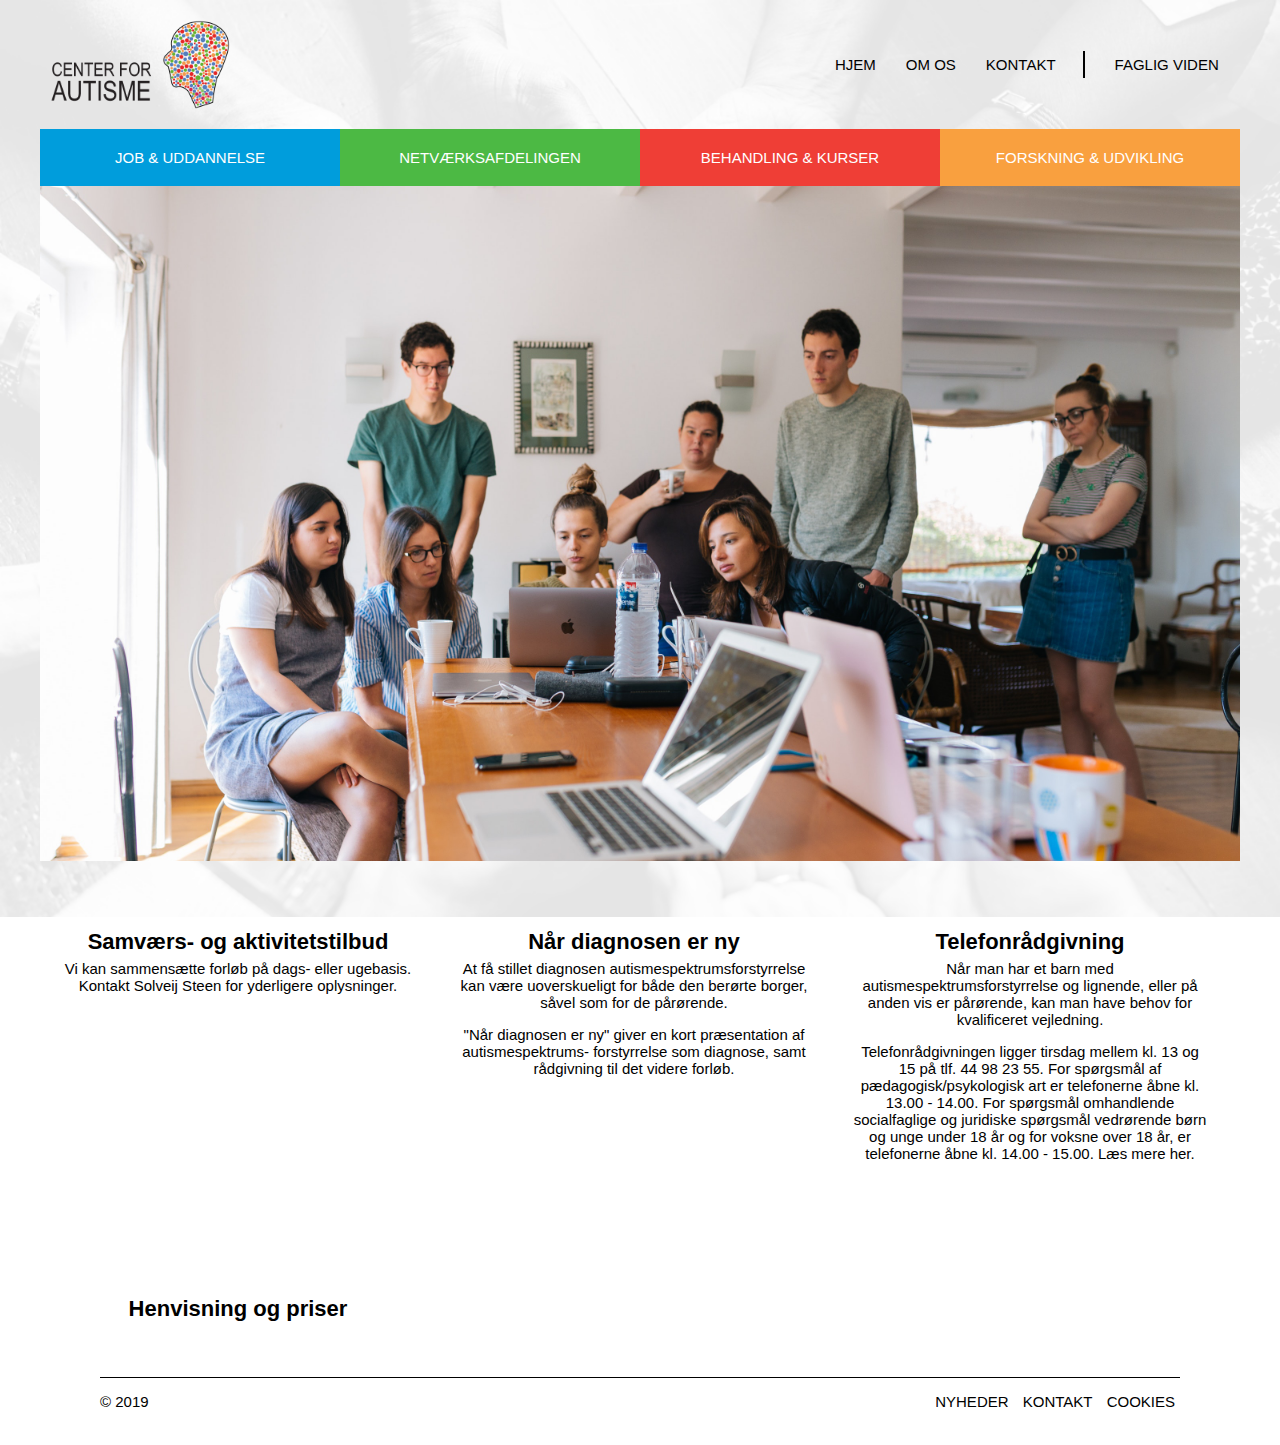
<file: index.html>
<!DOCTYPE html>
<html lang="en">
<head>
    <meta charset="UTF-8">
    <meta name="viewport" content="width=device-width, initial-scale=1.0">
    <meta http-equiv="X-UA-Compatible" content="ie=edge">
    <meta name="robots" content="nofollow" />
    <meta name="description" content="Center for Autisme (CfA) tilbyder uddannelser til folk med neuroudviklings-
    forstyrrelser, ADHD, Tourettes og udviklingshæmmede. Centeret ligger i Her-
    lev. Læs meget mere om os Center for autisme....">
    <meta name="keywords" content="
    Neuroudviklingsforstyrrelser,
    ADHD,
    Tourettes,
    Udviklingshæmmede,
    Center for autisme,
    CFA,
    Uddannelser autisme,
    Autisme a-typisk,
    Autisme ADHD,
    Autisme arbejde,
    Autisme center,
    Autisme test">

    <link rel="stylesheet" href="style/main-style/main-style.css">
    <link rel="stylesheet" href="desktop-nav-style.css">
    <link rel="stylesheet" href="index-style.css">
    
    <title>Center for Autisme</title>
</head>
<body>
    <div id="wrapper">
        <section id="top">
            <a id="logo-container" href="#"><img id="cfalogo" src="assets/cfalogo.png" alt="Center for autisme logo"></a>
            
            <ul id="top-nav">
                <li class="top-nav-points"><a href="index.html">HJEM</a></li>
                <li class="top-nav-points"><a href="#">OM OS</a></li></a>
                <li class="top-nav-points"><a href="menu-pages/kontakt.html">KONTAKT</a></li>
                <li class="top-nav-points"><a href="menu-pages/fag-subpages/nap.html">FAGLIG VIDEN</a></li>
            </ul>
        </section>

        <nav id="desktop-nav"> 
            <ul class="flex-nav drop-down">
                <li class="blue"><a href="#">JOB & UDDANNELSE</a>
                  <ul>
                    <li class="blue"><a href="#">Ungdomsuddannelse</a>
                      <ul>
                        <li class="blue"><a href="menu-pages/jou-subpages/formal.html">Formål</a></li>
                        <li class="blue"><a href="#">Målgruppe</a></li>
                        <li class="blue"><a href="menu-pages/jou-subpages/visitation.html">Visitation (optagelse)</a></li>
                        <li class="blue"><a href="#">Kom og besøg os</a></li>
                        <li class="blue"><a href="#">Fag og undervisning</a></li>
                        <li class="blue"><a href="#">Statusmøder</a></li>
                        <li class="blue"><a href="#">Afslutning på STU'en</a></li>
                        <li class="blue"><a href="#">Ferie og fridage på STU'en</a></li>
                        <li class="blue"><a href="#">Sygdom, ferie eller ander fravær</a></li>
                      </ul> </li>
                    <li class="blue"><a href="#">Arbejdsevneafklaring</a></li>
                    <li class="blue"><a href="#">Eksternt erhvervsforløb</a></li>
                    <li class="blue"><a href="#">Erhvervs- og Uddannelsesmentor</a></li>
                    <li class="blue"><a href="#">Særlig specialpedagogisk mentor og coach</a></li>
                    <li class="blue"><a href="#">Beskyttet beskæftigelse</a>
                        <ul>
                            <li class="blue"><a href="#">IKEA Gentofte</a></li>
                            <li class="blue"><a href="#">Grafiske- og creative værksted</a></li>
                        </ul> </li>
                    <li class="blue"><a href="#">Sårbare kvinder i job/uddannelse</a></li>

                  </ul>
                </li>
                <li class="green"><a href="#">NETVÆRKSAFDELINGEN</a>
                  <ul>
                    <li class="green"><a href="menu-pages/net-subpages/net-groups.html">Netværksgrupper</a>
                    <li class="green"><a href="#">Det siger folk om netværksafdelingen</a></li>
                    <li class="green"><a href="#">Søskendehjemmeside - Autizme.dk</a></li>
                  </ul>
                </li>
                <li class="red"><a href="#">BEHANDLING & KURSER</a>
                  <ul>
                    <li class="red"><a href="#">Rådgivning</a>
                    <ul>
                        <li class="red"><a href="#">Forældrerådgivning</a></li>
                        <li class="red"><a href="#">Psykoedukation/støttesamtaler/psykologsamtaler</a></li>
                        <li class="red"><a href="#">Rådgivning/supervison til fagfolk</a></li>
                        <li class="red"><a href="#">Seksualvejledning</a></li>
                        <li class="red"><a href="#">Telefonrådgivning</a></li>
                        <li class="red"><a href="#">Henvisning og priser</a></li>
                    </ul></li>
                    <li class="red"><a href="#">Behandling af angst og/eller OCD for personer med ASF</a></li>
                    <li class="red"><a href="#">Udredning</a>
                            <ul>
                                <li class="red"><a href="#">Diagnostisk udredning og afklaring</a></li>
                                <li class="red"><a href="#">Psykologisk funktionsudredning</a></li>
                                <li class="red"><a href="#">Udredning af sprog og kommunikation</a></li>
                                <li class="red"><a href="#">Neuropsykologisk udredning</a></li>
                                <li class="red"><a href="#">Henvisning og priser</a></li>
                                <li class="red"><a href="#">På vej til undersøgelse</a></li>
                            </ul></li>
                    <li class="red"><a href="#">Kurser</a>
                        <ul>
                            <li class="red"><a href="menu-pages/beh-subpages/kurser.html">Kurser/Tilmelding</a></li>
                        </ul></li>
                    <li class="red"><a href="#">Undervisning</a></li>
                    <li class="red"><a href="#">Specialpedagogisk støtte og vejledning</a>
                    <ul>
                        <li class="red"><a href="#">Mere end bare hjemmevejledning</a></li>
                    </ul></li>
                  </ul></li>
                <li class="orange"><a href="#">FORSKNING & UDVIKLING</a>
                    <ul>
                        <li class="orange"><a href="#">Forsknings- og udviklingsafdelingen</a></li>
                        <li class="orange"><a href="#">Igangværende forskning</a></li>
                        <li class="orange"><a href="#">Afsluttet forskning</a></li>
                        <li class="orange"><a href="#">Nyt fra andre fagfolk</a></li>
                    </ul></li>
              </ul>
        </nav>

        <section id="header-img">
            <img id="mobi-headerimg"src="assets/headerimg.jpg" alt="header image">
            <img id="desk-headerimg" src="assets/headerimgdesk.png" alt="header image">

        </section>
        <nav id="mobile-nav">
            <a id="job" href="menu-pages/jou-menu.html"><section >
                
                <img class="menuicons" src="assets/blue.png" alt="">
                <p>JOB & UDDANNELSE</p>
                
            </section></a>
            <a id="net" href="menu-pages/net-menu.html"><section >
                    
                <img class="menuicons" src="assets/green.png" alt="">
                <p>NETVÆRKSAFDELING</p>
                        
            </section></a>
            <a id="råd" href="menu-pages/beh-menu.html"><section >
                    
                <img class="menuicons" src="assets/red.png" alt="">
                <p>BEHANDLING & KURSER</p>
                        
            </section></a>
            <a id="for" href="#"><section >
                    
                <img class="menuicons" src="assets/orange.png" alt="">
                <p>FORSKNING & UDVIKLING</p>
                        
            </section></a>
        </nav>
        <section id="scrollarrow">
            <img src="assets/scrollarrow.png" alt="scroll arrow">
        </section>
        <section id="content">
            <h2>Samværs- og aktivitetstilbud</h2>
            <p>
                Vi kan sammensætte forløb på dags- eller ugebasis.
                Kontakt Solveij Steen for yderligere oplysninger.
            </p>
        </section>
        <section id="content">
            <h2>Når diagnosen er ny</h2>
            <p> 
                At få stillet diagnosen autismespektrumsforstyrrelse kan være 
                uoverskueligt for både den berørte borger, såvel som for de pårørende.
            </p>
        
            <p>
                "Når diagnosen er ny" giver en kort præsentation af autismespektrums-
                forstyrrelse som diagnose, samt rådgivning til det videre forløb.
            </p>
        </section>
        <section id="content">
            <h2>Telefonrådgivning</h2>
            <p>
                Når man har et barn med autismespektrumsforstyrrelse og lignende,
                eller på anden vis er pårørende, kan man have behov for kvalificeret
                vejledning.
            </p> 
            <p>   
                Telefonrådgivningen ligger tirsdag mellem kl. 13 og 15 på tlf. 44 98 23 55. 
                For spørgsmål af pædagogisk/psykologisk art er telefonerne åbne kl. 13.00 - 14.00. For spørgsmål omhandlende socialfaglige og juridiske spørgsmål vedrørende børn og unge under 18 år og for voksne over 18 år, er telefonerne åbne kl. 14.00 - 15.00. Læs mere her.
            </p>
        </section>
        <section id="content">
            <h2>Henvisning og priser</h2>
        </section>
        
        <footer>
            <p>© 2019</p>
            <ul>
                <a href="#" ><li class="footer-menu">NYHEDER</li></a>
                <a href="menu-pages/kontakt.html" ><li class="footer-menu">KONTAKT</li></a>
                <a href="#" ><li class="footer-menu">COOKIES</li></a>
            </ul>
        </footer>
    </div>
</body>
</html>
</file>
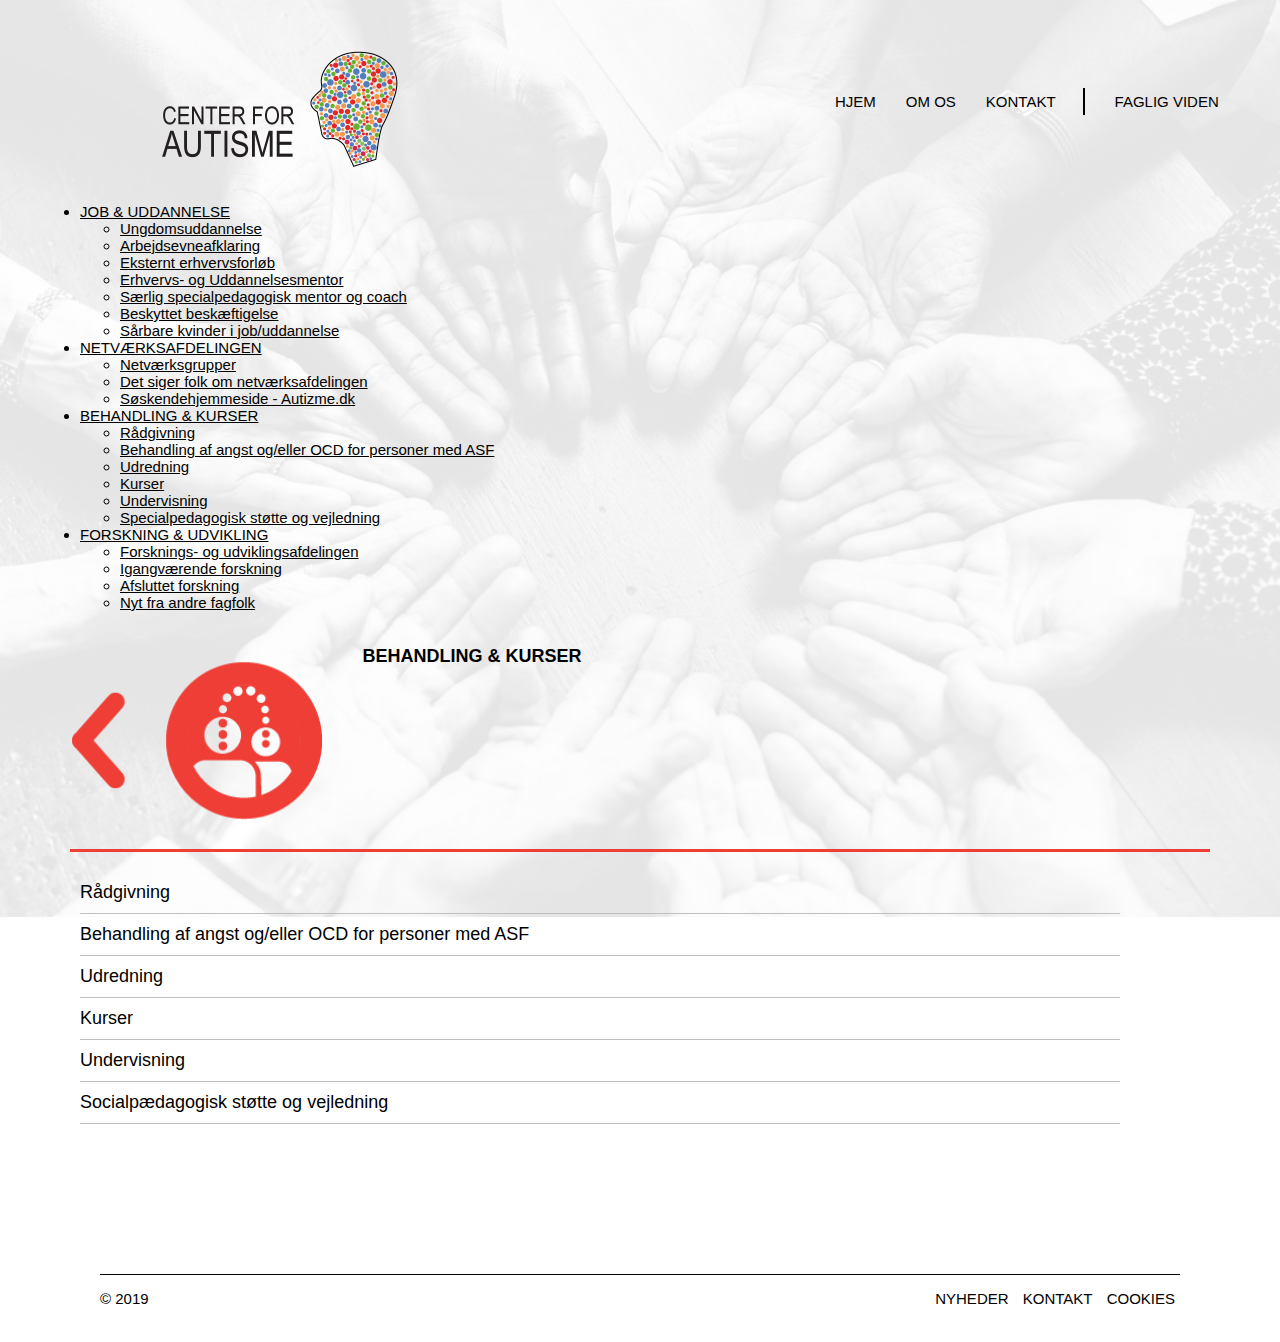
<file: menu-pages/beh-menu.html>
<!DOCTYPE html>
<html lang="en">
<head>
    <meta charset="UTF-8">
    <meta name="viewport" content="width=device-width, initial-scale=1.0">
    <meta http-equiv="X-UA-Compatible" content="ie=edge">
    <meta name="robots" content="nofollow" />
    <meta name="description" content="Center for Autisme (CfA) tilbyder uddannelser til folk med neuroudviklings-
    forstyrrelser, ADHD, Tourettes og udviklingshæmmede. Centeret ligger i Her-
    lev. Læs meget mere om os Center for autisme....">
    <meta name="keywords" content="
    Neuroudviklingsforstyrrelser,
    ADHD,
    Tourettes,
    Udviklingshæmmede,
    Center for autisme,
    CFA,
    Uddannelser autisme,
    Autisme a-typisk,
    Autisme ADHD,
    Autisme arbejde,
    Autisme center,
    Autisme test">

    <link rel="stylesheet" href="../style/main-style/main-style.css">
    <link rel="stylesheet" href="../style/m-menupoints/jou-menu.css">
    <link rel="stylesheet" href="../style/main-style/redbreadcrumbmenu-style.css">

    <script src="https://code.jquery.com/jquery-1.10.2.js"></script>
    <script type="text/javascript" src="../js/dd-bluenav.js"></script>

    <title>Center for Autisme</title>
</head>
<body>
    <div id="wrapper">
        <section id="top">
            <a href="../index.html"><img id="cfalogo" src="../assets/cfalogo.png" alt="Center for autisme logo"></a>
            <ul id="top-nav">
                <li class="top-nav-points"><a href="../index.html">HJEM</a></li>
                <li class="top-nav-points"><a href="#">OM OS</a></li></a>
                <li class="top-nav-points"><a href="../menu-pages/kontakt.html">KONTAKT</a></li>
                <li class="top-nav-points"><a href="../style/fagligviden/nap.css">FAGLIG VIDEN</a></li>            
            </ul>
        </section>
        <nav id="desktop-nav">
            <ul class="flex-nav drop-down">
                <li class="blue"><a href="#">JOB & UDDANNELSE</a>
                  <ul>
                    <li class="blue"><a href="#">Ungdomsuddannelse</a></li>
                    <li class="blue"><a href="#">Arbejdsevneafklaring</a></li>
                    <li class="blue"><a href="#">Eksternt erhvervsforløb</a></li>
                    <li class="blue"><a href="#">Erhvervs- og Uddannelsesmentor</a></li>
                    <li class="blue"><a href="#">Særlig specialpedagogisk mentor og coach</a></li>
                    <li class="blue"><a href="#">Beskyttet beskæftigelse</a></li>
                    <li class="blue"><a href="#">Sårbare kvinder i job/uddannelse</a></li>

                  </ul>
                </li>
                <li class="green"><a href="#">NETVÆRKSAFDELINGEN</a>
                  <ul>
                    <li class="green"><a href="#">Netværksgrupper</a>
                    </li> 
                    <li class="green"><a href="#">Det siger folk om netværksafdelingen</a>
                    </li>
                    <li class="green"><a href="#">Søskendehjemmeside - Autizme.dk</a></li>
                  </ul>
                </li>
                <li class="red"><a href="#">BEHANDLING & KURSER</a>
                  <ul>
                    <li class="red"><a href="#">Rådgivning</a></li>
                    <li class="red"><a href="#">Behandling af angst og/eller OCD for personer med ASF</a></li>
                    <li class="red"><a href="#">Udredning</a></li>
                    <li class="red"><a href="#">Kurser</a></li>
                    <li class="red"><a href="#">Undervisning</a></li>
                    <li class="red"><a href="#">Specialpedagogisk støtte og vejledning</a></li>
                  </ul></li>
                <li class="orange"><a href="#">FORSKNING & UDVIKLING</a>
                    <ul>
                        <li class="orange"><a href="#">Forsknings- og udviklingsafdelingen</a></li>
                        <li class="orange"><a href="#">Igangværende forskning</a></li>
                        <li class="orange"><a href="#">Afsluttet forskning</a></li>
                        <li class="orange"><a href="#">Nyt fra andre fagfolk</a></li>
                    </ul></li>
              </ul>

        </nav>

        <section id="breadcrumb-blue">
            <a id="img-blue-back" href="../index.html"><img src="../assets/a-red.png" alt="blue navigator"></a>
            <h3 id="bread-title">BEHANDLING & KURSER</h3>
            <p id="bread-sub"></p>
        </section>

        <nav id="blue-nav">
            <ul>
                <a href="#"><li>Rådgivning</li></a> 
                <a href="#"><li>Behandling af angst og/eller OCD for personer med ASF</li></a>
                <a href="#"><li>Udredning</li></a>
                <a id="go" href="#"><li>Kurser</li></a>
                  <div id="show" class="dd-bluenav">
                      <a href="beh-subpages/kurser.html"><li>Kurser/Tilmelding</li></a>
                  </div>

                <a href="#"><li>Undervisning</li></a>
                <a href="#"><li>Socialpædagogisk støtte og vejledning</li></a>
            </ul>
        </nav>
    
        <footer>
            <p>© 2019</p>
            <ul>
                <a href="#" ><li class="footer-menu">NYHEDER</li></a>
                <a href="../menu-pages/kontakt.html" ><li class="footer-menu">KONTAKT</li></a>
                <a href="#" ><li class="footer-menu">COOKIES</li></a>
            </ul>
        </footer>
    </div>
</body>
</html>
</file>
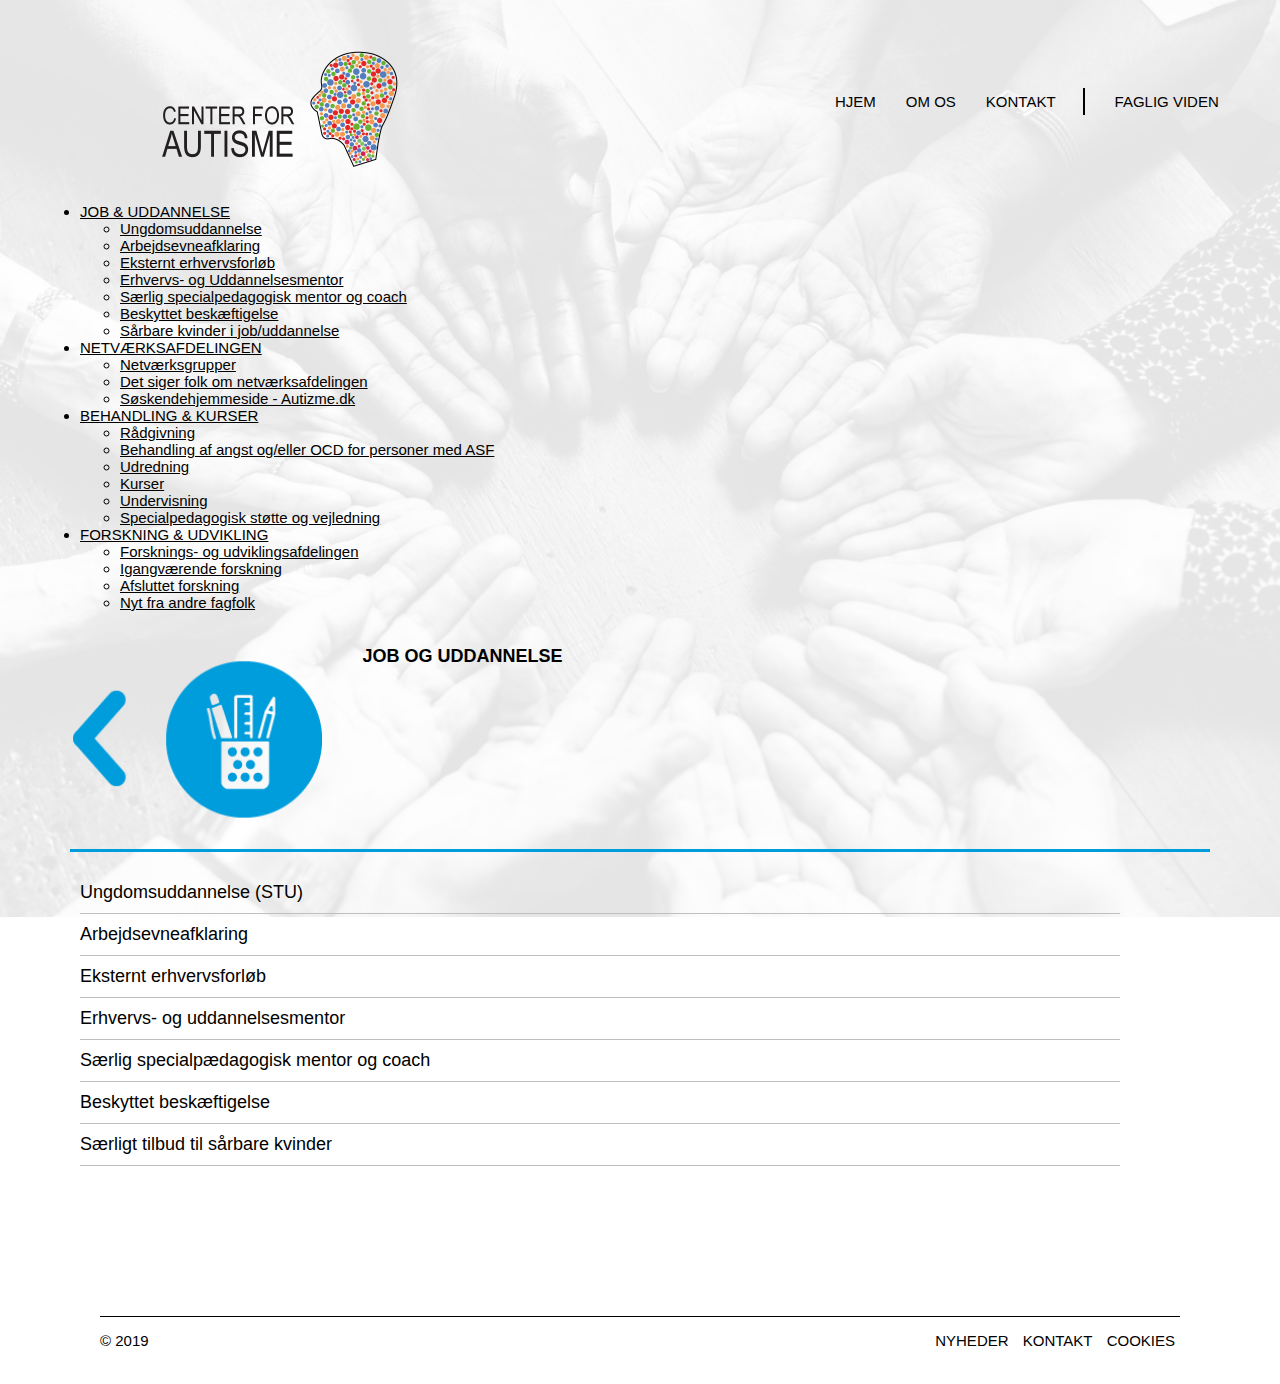
<file: menu-pages/jou-menu.html>
<!DOCTYPE html>
<html lang="en">
<head>
    <meta charset="UTF-8">
    <meta name="viewport" content="width=device-width, initial-scale=1.0">
    <meta http-equiv="X-UA-Compatible" content="ie=edge">
    <meta name="robots" content="nofollow" />
    <meta name="description" content="Center for Autisme (CfA) tilbyder uddannelser til folk med neuroudviklings-
    forstyrrelser, ADHD, Tourettes og udviklingshæmmede. Centeret ligger i Her-
    lev. Læs meget mere om os Center for autisme....">
    <meta name="keywords" content="
    Neuroudviklingsforstyrrelser,
    ADHD,
    Tourettes,
    Udviklingshæmmede,
    Center for autisme,
    CFA,
    Uddannelser autisme,
    Autisme a-typisk,
    Autisme ADHD,
    Autisme arbejde,
    Autisme center,
    Autisme test">

    <link rel="stylesheet" href="../style/main-style/main-style.css">
    <link rel="stylesheet" href="../style/m-menupoints/jou-menu.css">
    <link rel="stylesheet" href="../style/main-style/breadcrumbmenu-style.css">

    <script src="https://code.jquery.com/jquery-1.10.2.js"></script>
    <script type="text/javascript" src="../js/dd-bluenav.js"></script>

    <title>Center for Autisme</title>
</head>
<body>
    <div id="wrapper">
        <section id="top">
            <a href="../index.html"><img id="cfalogo" src="../assets/cfalogo.png" alt="Center for autisme logo"></a>
            <ul id="top-nav">
                <li class="top-nav-points"><a href="../index.html">HJEM</a></li>
                <li class="top-nav-points"><a href="#">OM OS</a></li></a>
                <li class="top-nav-points"><a href="#">KONTAKT</a></li>
                <li class="top-nav-points"><a href="../menu-pages/fag-subpages/nap.html">FAGLIG VIDEN</a></li>            
            </ul>
        </section>
        <nav id="desktop-nav">
            <ul class="flex-nav drop-down">
                <li class="blue"><a href="#">JOB & UDDANNELSE</a>
                  <ul>
                    <li class="blue"><a href="#">Ungdomsuddannelse</a></li>
                      <!--<ul>
                        <li><a href="#">First A A</a>
                          <ul>
                            <li><a href="#">First A A A</a></li>
                            <li><a href="#">First A A B</a></li>
                            <li><a href="#">First A A C</a></li>
                          </ul></li>
                        <li><a href="#">First A B</a>
                          <ul>
                            <li><a href="#">First A B A</a></li>
                            <li><a href="#">First A B B</a></li>
                            <li><a href="#">First A B C</a></li>
                          </ul></li>
                        <li><a href="#">First A C</a></li>
                      </ul> -->
                    <li class="blue"><a href="#">Arbejdsevneafklaring</a></li>
                    <li class="blue"><a href="#">Eksternt erhvervsforløb</a></li>
                    <li class="blue"><a href="#">Erhvervs- og Uddannelsesmentor</a></li>
                    <li class="blue"><a href="#">Særlig specialpedagogisk mentor og coach</a></li>
                    <li class="blue"><a href="#">Beskyttet beskæftigelse</a></li>
                    <li class="blue"><a href="#">Sårbare kvinder i job/uddannelse</a></li>

                  </ul>
                </li>
                <li class="green"><a href="#">NETVÆRKSAFDELINGEN</a>
                  <ul>
                    <li class="green"><a href="#">Netværksgrupper</a>
                     <!-- <ul>
                        <li><a href="#">Second A A</a></li>
                        <li><a href="#">Second A B</a></li>
                        <li><a href="#">Second A C</a></li>
                      </ul> -->
                    </li> 
                    <li class="green"><a href="#">Det siger folk om netværksafdelingen</a>
                      <!-- <ul>
                        <li><a href="#">Second A A</a></li>
                        <li><a href="#">Second A B</a></li>
                        <li><a href="#">Second A C</a></li>
                      </ul> -->
                    </li>
                    <li class="green"><a href="#">Søskendehjemmeside - Autizme.dk</a></li>
                  </ul>
                </li>
                <li class="red"><a href="#">BEHANDLING & KURSER</a>
                  <ul>
                    <li class="red"><a href="#">Rådgivning</a></li>
                    <li class="red"><a href="#">Behandling af angst og/eller OCD for personer med ASF</a></li>
                    <li class="red"><a href="#">Udredning</a></li>
                    <li class="red"><a href="#">Kurser</a></li>
                    <li class="red"><a href="#">Undervisning</a></li>
                    <li class="red"><a href="#">Specialpedagogisk støtte og vejledning</a></li>
                  </ul></li>
                <li class="orange"><a href="#">FORSKNING & UDVIKLING</a>
                    <ul>
                        <li class="orange"><a href="#">Forsknings- og udviklingsafdelingen</a></li>
                        <li class="orange"><a href="#">Igangværende forskning</a></li>
                        <li class="orange"><a href="#">Afsluttet forskning</a></li>
                        <li class="orange"><a href="#">Nyt fra andre fagfolk</a></li>
                    </ul></li>
              </ul>

        </nav>

        <section id="breadcrumb-blue">
            <a id="img-blue-back" href="../index.html"><img src="../assets/a-blue.png" alt="blue navigator"></a>
            <h3 id="bread-title">JOB OG UDDANNELSE</h3>
            <p id="bread-sub"></p>
        </section>

        <nav id="blue-nav">
            <ul>
                <!-- <a href="jou-subpages/stu.html"><li>Ungdomsuddannelse (STU)</li></a>  -->
                <a id="go" href="#"><li>Ungdomsuddannelse (STU)</li></a> 
                    <div id="show" class="dd-bluenav">
                        <a href="jou-subpages/formal.html"><li>Formål</li></a>
                        <a href="#"><li>Målgruppe</li></a>
                        <a href="jou-subpages/visitation.html"><li>Visitation</li></a>
                        <a href="#"><li>Kom og besøg os</li></a>
                        <a href="#"><li>Fag og undervisning</li></a>
                        <a href="#"><li>Statusmøder</li></a>
                        <a href="#"><li>Afslutning af STU</li></a>
                        <a href="#"><li>Ferie og fridage</li></a>
                        <a href="#"><li>Sygdom, ferie eller ander fravær</li></a>
                    </div>
                <a href="#"><li>Arbejdsevneafklaring</li></a>
                <a href="#"><li>Eksternt erhvervsforløb</li></a>
                <a href="#"><li>Erhvervs- og uddannelsesmentor</li></a>
                <a href="#"><li>Særlig specialpædagogisk mentor og coach</li></a>
                <a href="#"><li>Beskyttet beskæftigelse</li></a>
                <a id="menu-sætb" href="#"><li>Særligt tilbud til sårbare kvinder</li></a>
            </ul>
        </nav>
    
        <footer>
            <p>© 2019</p>
            <ul>
                <a href="#" ><li class="footer-menu">NYHEDER</li></a>
                <a href="../menu-pages/kontakt.html" ><li class="footer-menu">KONTAKT</li></a>
                <a href="#" ><li class="footer-menu">COOKIES</li></a>
            </ul>
        </footer>
    </div>
</body>
</html>
</file>
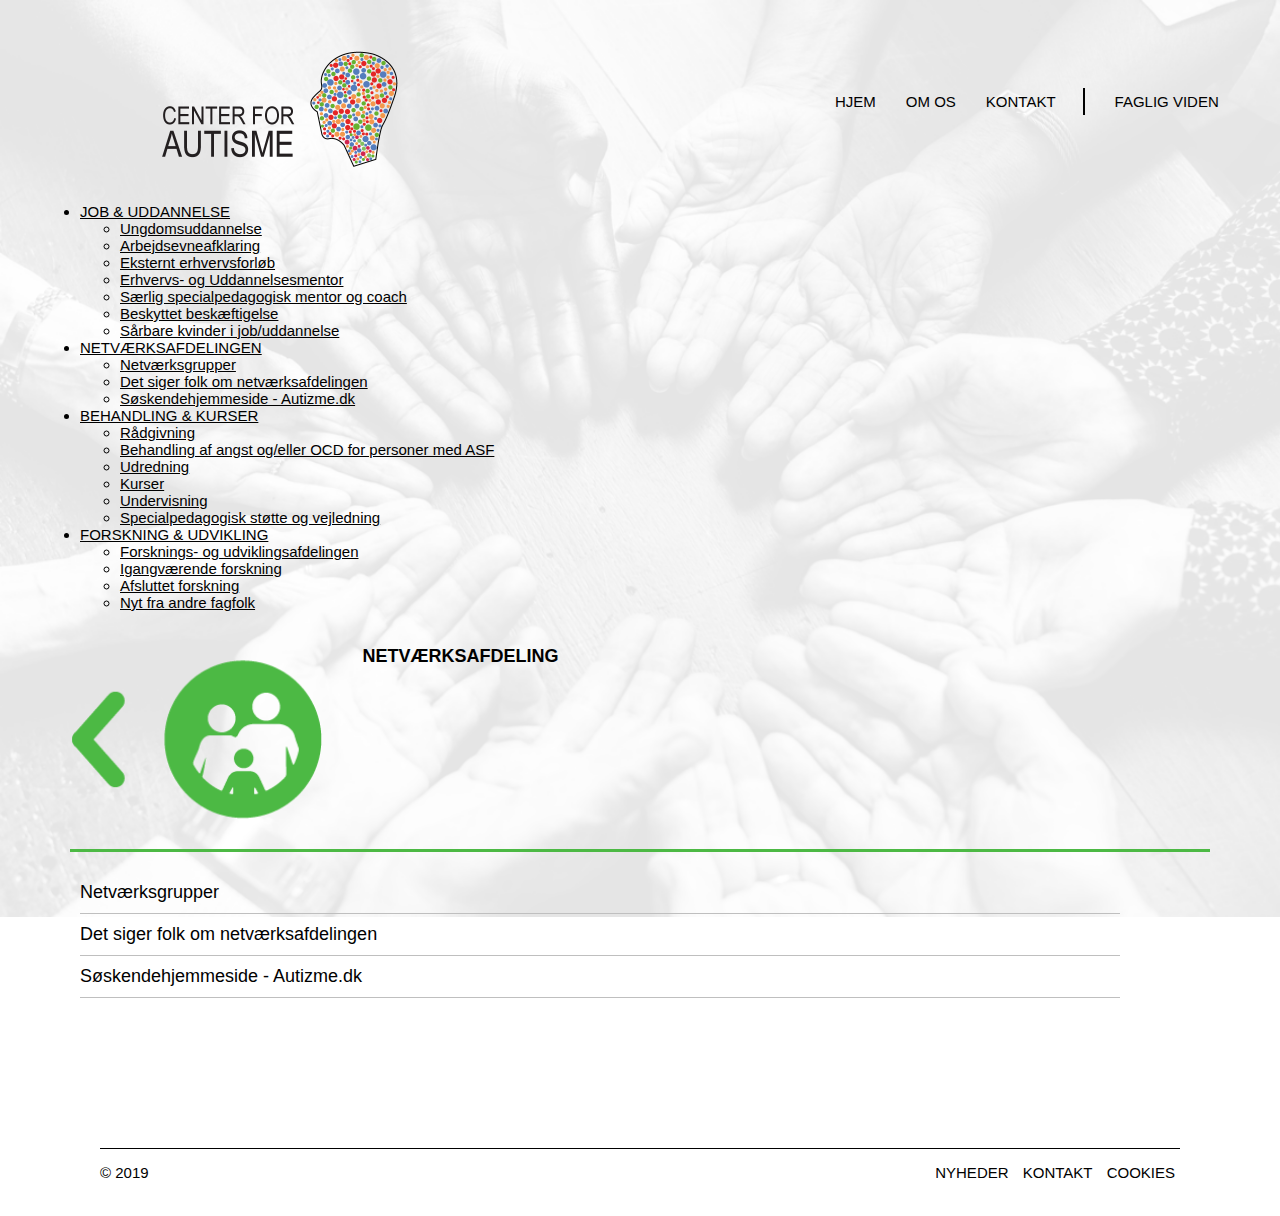
<file: menu-pages/net-menu.html>
<!DOCTYPE html>
<html lang="en">
<head>
    <meta charset="UTF-8">
    <meta name="viewport" content="width=device-width, initial-scale=1.0">
    <meta http-equiv="X-UA-Compatible" content="ie=edge">
    <meta name="robots" content="nofollow" />
    <meta name="description" content="Center for Autisme (CfA) tilbyder uddannelser til folk med neuroudviklings-
    forstyrrelser, ADHD, Tourettes og udviklingshæmmede. Centeret ligger i Her-
    lev. Læs meget mere om os Center for autisme....">
    <meta name="keywords" content="
    Neuroudviklingsforstyrrelser,
    ADHD,
    Tourettes,
    Udviklingshæmmede,
    Center for autisme,
    CFA,
    Uddannelser autisme,
    Autisme a-typisk,
    Autisme ADHD,
    Autisme arbejde,
    Autisme center,
    Autisme test">

    <link rel="stylesheet" href="../style/main-style/main-style.css">
    <link rel="stylesheet" href="../style/m-menupoints/jou-menu.css">
    <link rel="stylesheet" href="../style/main-style/greenbreadcrumbmenu-style.css">

    <title>Center for Autisme</title>
</head>
<body>
    <div id="wrapper">
        <section id="top">
            <a href="../index.html"><img id="cfalogo" src="../assets/cfalogo.png" alt="Center for autisme logo"></a>
            <ul id="top-nav">
                <li class="top-nav-points"><a href="../index.html">HJEM</a></li>
                <li class="top-nav-points"><a href="#">OM OS</a></li></a>
                <li class="top-nav-points"><a href="../menu-pages/kontakt.html">KONTAKT</a></li>
                <li class="top-nav-points"><a href="../menu-pages/fag-subpages/nap.html">FAGLIG VIDEN</a></li>            
            </ul>
        </section>
        <nav id="desktop-nav">
            <ul class="flex-nav drop-down">
                <li class="blue"><a href="#">JOB & UDDANNELSE</a>
                  <ul>
                    <li class="blue"><a href="#">Ungdomsuddannelse</a></li>
                      <!--<ul>
                        <li><a href="#">First A A</a>
                          <ul>
                            <li><a href="#">First A A A</a></li>
                            <li><a href="#">First A A B</a></li>
                            <li><a href="#">First A A C</a></li>
                          </ul></li>
                        <li><a href="#">First A B</a>
                          <ul>
                            <li><a href="#">First A B A</a></li>
                            <li><a href="#">First A B B</a></li>
                            <li><a href="#">First A B C</a></li>
                          </ul></li>
                        <li><a href="#">First A C</a></li>
                      </ul> -->
                    <li class="blue"><a href="#">Arbejdsevneafklaring</a></li>
                    <li class="blue"><a href="#">Eksternt erhvervsforløb</a></li>
                    <li class="blue"><a href="#">Erhvervs- og Uddannelsesmentor</a></li>
                    <li class="blue"><a href="#">Særlig specialpedagogisk mentor og coach</a></li>
                    <li class="blue"><a href="#">Beskyttet beskæftigelse</a></li>
                    <li class="blue"><a href="#">Sårbare kvinder i job/uddannelse</a></li>

                  </ul>
                </li>
                <li class="green"><a href="#">NETVÆRKSAFDELINGEN</a>
                  <ul>
                    <li class="green"><a href="#">Netværksgrupper</a>
                     <!-- <ul>
                        <li><a href="#">Second A A</a></li>
                        <li><a href="#">Second A B</a></li>
                        <li><a href="#">Second A C</a></li>
                      </ul> -->
                    </li> 
                    <li class="green"><a href="#">Det siger folk om netværksafdelingen</a>
                      <!-- <ul>
                        <li><a href="#">Second A A</a></li>
                        <li><a href="#">Second A B</a></li>
                        <li><a href="#">Second A C</a></li>
                      </ul> -->
                    </li>
                    <li class="green"><a href="#">Søskendehjemmeside - Autizme.dk</a></li>
                  </ul>
                </li>
                <li class="red"><a href="#">BEHANDLING & KURSER</a>
                  <ul>
                    <li class="red"><a href="#">Rådgivning</a></li>
                    <li class="red"><a href="#">Behandling af angst og/eller OCD for personer med ASF</a></li>
                    <li class="red"><a href="#">Udredning</a></li>
                    <li class="red"><a href="#">Kurser</a></li>
                    <li class="red"><a href="#">Undervisning</a></li>
                    <li class="red"><a href="#">Specialpedagogisk støtte og vejledning</a></li>
                  </ul></li>
                <li class="orange"><a href="#">FORSKNING & UDVIKLING</a>
                    <ul>
                        <li class="orange"><a href="#">Forsknings- og udviklingsafdelingen</a></li>
                        <li class="orange"><a href="#">Igangværende forskning</a></li>
                        <li class="orange"><a href="#">Afsluttet forskning</a></li>
                        <li class="orange"><a href="#">Nyt fra andre fagfolk</a></li>
                    </ul></li>
              </ul>

        </nav>

        <section id="breadcrumb-blue">
            <a id="img-blue-back" href="../index.html"><img src="../assets/a-green.png" alt="blue navigator"></a>
            <h3 id="bread-title">NETVÆRKSAFDELING</h3>
            <p id="bread-sub"></p>
        </section>

        <nav id="blue-nav">
            <ul>
                <a href="net-subpages/net-groups.html"><li>Netværksgrupper</li></a> 
                <a href="#"><li>Det siger folk om netværksafdelingen</li></a>
                <a href="#"><li>Søskendehjemmeside - Autizme.dk</li></a>
            </ul>
        </nav>
    
        <footer>
            <p>© 2019</p>
            <ul>
                <a href="#" ><li class="footer-menu">NYHEDER</li></a>
                <a href="../menu-pages/kontakt.html" ><li class="footer-menu">KONTAKT</li></a>
                <a href="#" ><li class="footer-menu">COOKIES</li></a>
            </ul>
        </footer>
    </div>
</body>
</html>
</file>
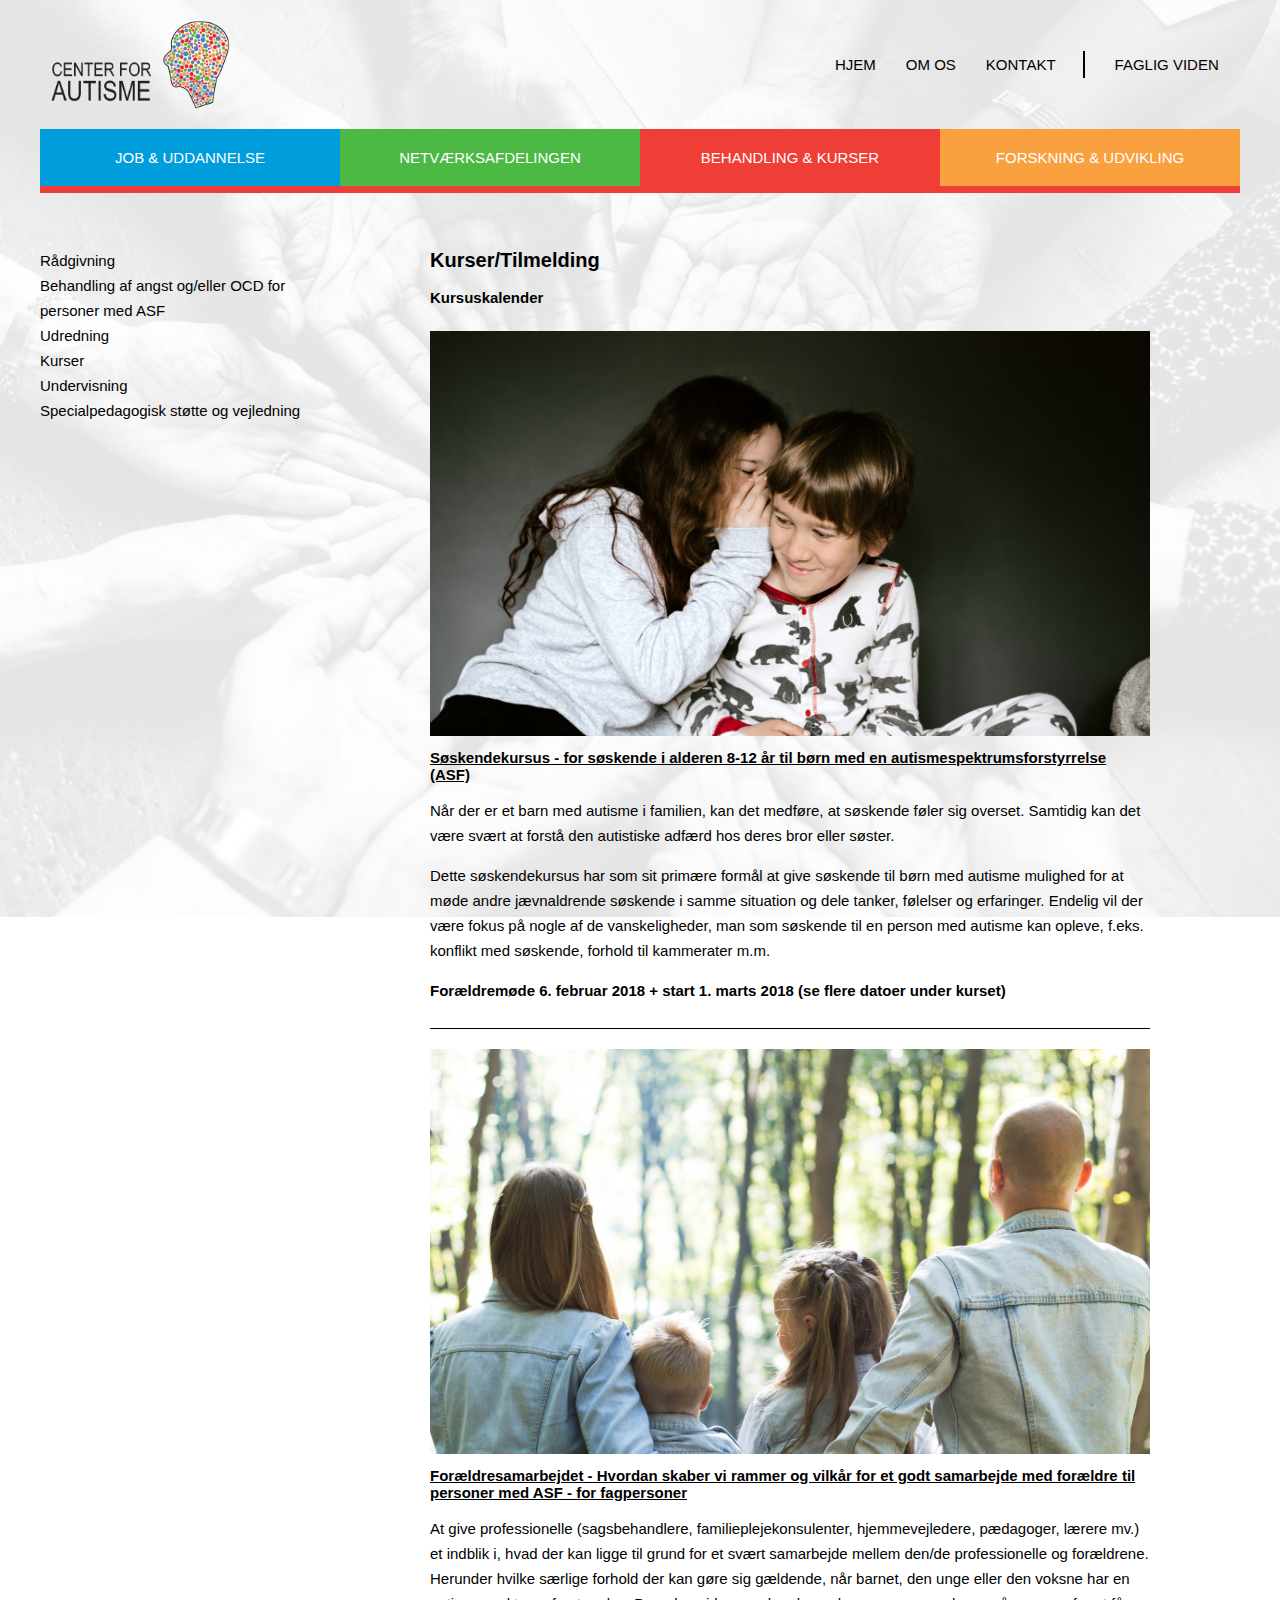
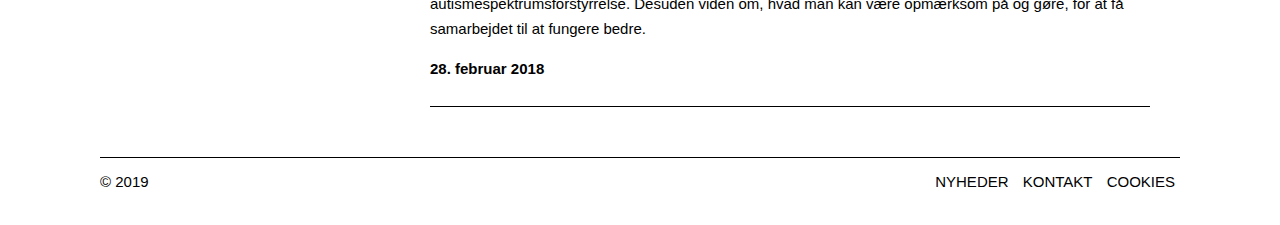
<file: menu-pages/beh-subpages/kurser.html>
<!DOCTYPE html>
<html lang="en">
<head>
    <meta charset="UTF-8">
    <meta name="viewport" content="width=device-width, initial-scale=1.0">
    <meta http-equiv="X-UA-Compatible" content="ie=edge">
    <meta name="robots" content="nofollow" />
    <meta name="description" content="Center for Autisme (CfA) tilbyder uddannelser til folk med neuroudviklings-
    forstyrrelser, ADHD, Tourettes og udviklingshæmmede. Centeret ligger i Her-
    lev. Læs meget mere om os Center for autisme....">
    <meta name="keywords" content="
    Neuroudviklingsforstyrrelser,
    ADHD,
    Tourettes,
    Udviklingshæmmede,
    Center for autisme,
    CFA,
    Uddannelser autisme,
    Autisme a-typisk,
    Autisme ADHD,
    Autisme arbejde,
    Autisme center,
    Autisme test">

    <link rel="stylesheet" href="../../style/main-style/main-style.css">
    <link rel="stylesheet" href="../../style/main-style/redbreadcrumbmenu-style.css">
    <link rel="stylesheet" href="../../desktop-nav-style.css">
    <link rel="stylesheet" href="../../index-style.css">
    <link rel="stylesheet" href="../../style/main-style/desk-breadcrumb.css">
    <link rel="stylesheet" href="../../style/m-menupoints/jou-menu.css">
    <link rel="stylesheet" href="../../style/m-menupoints/beh-subpages/kurser.css">

    <script src="https://code.jquery.com/jquery-1.10.2.js"></script>
    <script type="text/javascript" src="../../js/dd-bluenav.js"></script>

    

    <title>Center for Autisme</title>
</head>
<body>
    <div id="wrapper">
        <section id="top">
            <a id="logo-container" href="../../index.html"><img id="cfalogo" src="../../assets/cfalogo.png" alt="Center for autisme logo"></a>
            <ul id="top-nav">
                <li class="top-nav-points"><a href="../../index.html">HJEM</a></li>
                <li class="top-nav-points"><a href="#">OM OS</a></li></a>
                <li class="top-nav-points"><a href="../kontakt.html">KONTAKT</a></li>
                <li class="top-nav-points"><a href="../fag-subpages/nap.html">FAGLIG VIDEN</a></li>            
            </ul>
        </section>
        <nav id="desktop-nav">
                <ul class="flex-nav drop-down">
                        <li class="blue"><a href="#">JOB & UDDANNELSE</a>
                          <ul>
                            <li class="blue"><a href="#">Ungdomsuddannelse</a>
                              <ul>
                                <li class="blue"><a href="../jou-subpages/formal.html">Formål</a></li>
                                <li class="blue"><a href="#">Målgruppe</a></li>
                                <li class="blue"><a href="../jou-subpages/visitation.html">Visitation (optagelse)</a></li>
                                <li class="blue"><a href="#">Kom og besøg os</a></li>
                                <li class="blue"><a href="#">Fag og undervisning</a></li>
                                <li class="blue"><a href="#">Statusmøder</a></li>
                                <li class="blue"><a href="#">Afslutning på STU'en</a></li>
                                <li class="blue"><a href="#">Ferie og fridage på STU'en</a></li>
                                <li class="blue"><a href="#">Sygdom, ferie eller ander fravær</a></li>
                              </ul> </li>
                            <li class="blue"><a href="#">Arbejdsevneafklaring</a></li>
                            <li class="blue"><a href="#">Eksternt erhvervsforløb</a></li>
                            <li class="blue"><a href="#">Erhvervs- og Uddannelsesmentor</a></li>
                            <li class="blue"><a href="#">Særlig specialpedagogisk mentor og coach</a></li>
                            <li class="blue"><a href="#">Beskyttet beskæftigelse</a>
                                <ul>
                                    <li class="blue"><a href="#">IKEA Gentofte</a></li>
                                    <li class="blue"><a href="#">Grafiske- og creative værksted</a></li>
                                </ul> </li>
                            <li class="blue"><a href="#">Sårbare kvinder i job/uddannelse</a></li>
        
                          </ul>
                        </li>
                        <li class="green"><a href="#">NETVÆRKSAFDELINGEN</a>
                          <ul>
                            <li class="green"><a href="../net-subpages/net-groups.html">Netværksgrupper</a></li>
                            <li class="green"><a href="#">Det siger folk om netværksafdelingen</a></li>
                            <li class="green"><a href="#">Søskendehjemmeside - Autizme.dk</a></li>
                          </ul>
                        </li>
                        <li class="red"><a href="#">BEHANDLING & KURSER</a>
                          <ul>
                            <li class="red"><a href="#">Rådgivning</a>
                            <ul>
                                <li class="red"><a href="#">Forældrerådgivning</a></li>
                                <li class="red"><a href="#">Psykoedukation/støttesamtaler/psykologsamtaler</a></li>
                                <li class="red"><a href="#">Rådgivning/supervison til fagfolk</a></li>
                                <li class="red"><a href="#">Seksualvejledning</a></li>
                                <li class="red"><a href="#">Telefonrådgivning</a></li>
                                <li class="red"><a href="#">Henvisning og priser</a></li>
                            </ul></li>
                            <li class="red"><a href="#">Behandling af angst og/eller OCD for personer med ASF</a></li>
                            <li class="red"><a href="#">Udredning</a>
                                    <ul>
                                        <li class="red"><a href="#">Diagnostisk udredning og afklaring</a></li>
                                        <li class="red"><a href="#">Psykologisk funktionsudredning</a></li>
                                        <li class="red"><a href="#">Udredning af sprog og kommunikation</a></li>
                                        <li class="red"><a href="#">Neuropsykologisk udredning</a></li>
                                        <li class="red"><a href="#">Henvisning og priser</a></li>
                                        <li class="red"><a href="#">På vej til undersøgelse</a></li>
                                    </ul></li>
                            <li class="red"><a href="#">Kurser</a>
                                <ul>
                                    <li class="red"><a href="../beh-subpages/kurser.html">Kurser/Tilmelding</a></li>
        
                                </ul></li>
                            <li class="red"><a href="#">Undervisning</a></li>
                            <li class="red"><a href="#">Specialpedagogisk støtte og vejledning</a>
                            <ul>
                                <li class="red"><a href="#">Mere end bare hjemmevejledning</a></li>
                            </ul></li>
                          </ul></li>
                        <li class="orange"><a href="#">FORSKNING & UDVIKLING</a>
                            <ul>
                                <li class="orange"><a href="#">Forsknings- og udviklingsafdelingen</a></li>
                                <li class="orange"><a href="#">Igangværende forskning</a></li>
                                <li class="orange"><a href="#">Afsluttet forskning</a></li>
                                <li class="orange"><a href="#">Nyt fra andre fagfolk</a></li>
                            </ul></li>
                      </ul>
        
        </nav>

        <section id="breadcrumb-blue">
            <a id="img-blue-back" href="../beh-menu.html"><img src="../../assets/a-red.png" alt="blue navigator"></a>
            <h3 id="bread-title">BEHANDLING & KURSER</h3>
            <p id="bread-sub">Kurser/Tilmedling</p>
        </section>

        <section id="bluewrapper" class="redline">
                <nav id="desk-breadcrumb">
                        <ul>
                            <a href="#"><li>Rådgivning</li></a> 
                            <a href="#"><li>Behandling af angst og/eller OCD for personer med ASF</li></a>
                            <a href="#"><li>Udredning</li></a>
                            <a id="go" href="#"><li>Kurser</li></a>
                                <div id="show" class="desk-fold">
                                    <a href="kurser.html"><li>Kurser/Tilmelding</li></a>
                                </div>
                            <a href="#"><li>Undervisning</li></a>
                            <a href="#"><li>Specialpedagogisk støtte og vejledning</li></a>
                        </ul>
                    </nav>

            <section id="kurser-info">
                <h2>Kurser/Tilmelding</h2>
                <h3>Kursuskalender</h3>
                <article>
                    <img src="../../assets/siblings.png" alt="siblings">
                    <a href="#">Søskendekursus - for søskende i alderen 8-12 år til
                        børn med en autismespektrumsforstyrrelse (ASF)</a>
                    <p>Når der er et barn med autisme i familien, kan det medføre,
                        at søskende føler sig overset. Samtidig kan det være svært
                        at forstå den autistiske adfærd hos deres bror eller søster.</p>
                    <p>Dette søskendekursus har som sit primære formål at give
                            søskende til børn med autisme mulighed for at møde andre
                            jævnaldrende søskende i samme situation og dele tanker,
                            følelser og erfaringer. Endelig vil der være fokus på nogle af
                            de vanskeligheder, man som søskende til en person med autisme kan
                            opleve, f.eks. konflikt med søskende, forhold til kammerater m.m.</p>
                    <p class="bold">Forældremøde 6. februar 2018 + start 1. marts 2018
                        (se flere datoer under kurset)</p>
                </article>
                
                <article>
                        <img src="../../assets/parents.png" alt="parents">
                        <a href="#">Forældresamarbejdet - Hvordan skaber vi rammer og vilkår for
                            et godt samarbejde med forældre til personer med ASF - for fagpersoner</a>
                        <p>At give professionelle (sagsbehandlere, familieplejekonsulenter, hjemmevejledere,
                            pædagoger, lærere mv.) et indblik i, hvad der kan ligge til grund for et svært
                            samarbejde mellem den/de professionelle og forældrene. Herunder hvilke særlige
                            forhold der kan gøre sig gældende, når barnet, den unge eller den voksne har en
                            autismespektrumsforstyrrelse. Desuden viden om, hvad man kan være opmærksom på
                            og gøre, for at få samarbejdet til at fungere bedre.</p>
                        <p class="bold">28. februar 2018 </p>
                    </article>
            </section>
        </section>
    
        <footer>
            <p>© 2019</p>
            <ul>
                <a href="#" ><li class="footer-menu">NYHEDER</li></a>
                <a href="../kontakt.html" ><li class="footer-menu">KONTAKT</li></a>
                <a href="#" ><li class="footer-menu">COOKIES</li></a>
            </ul>
        </footer>
    </div>
</body>
</html>
</file>
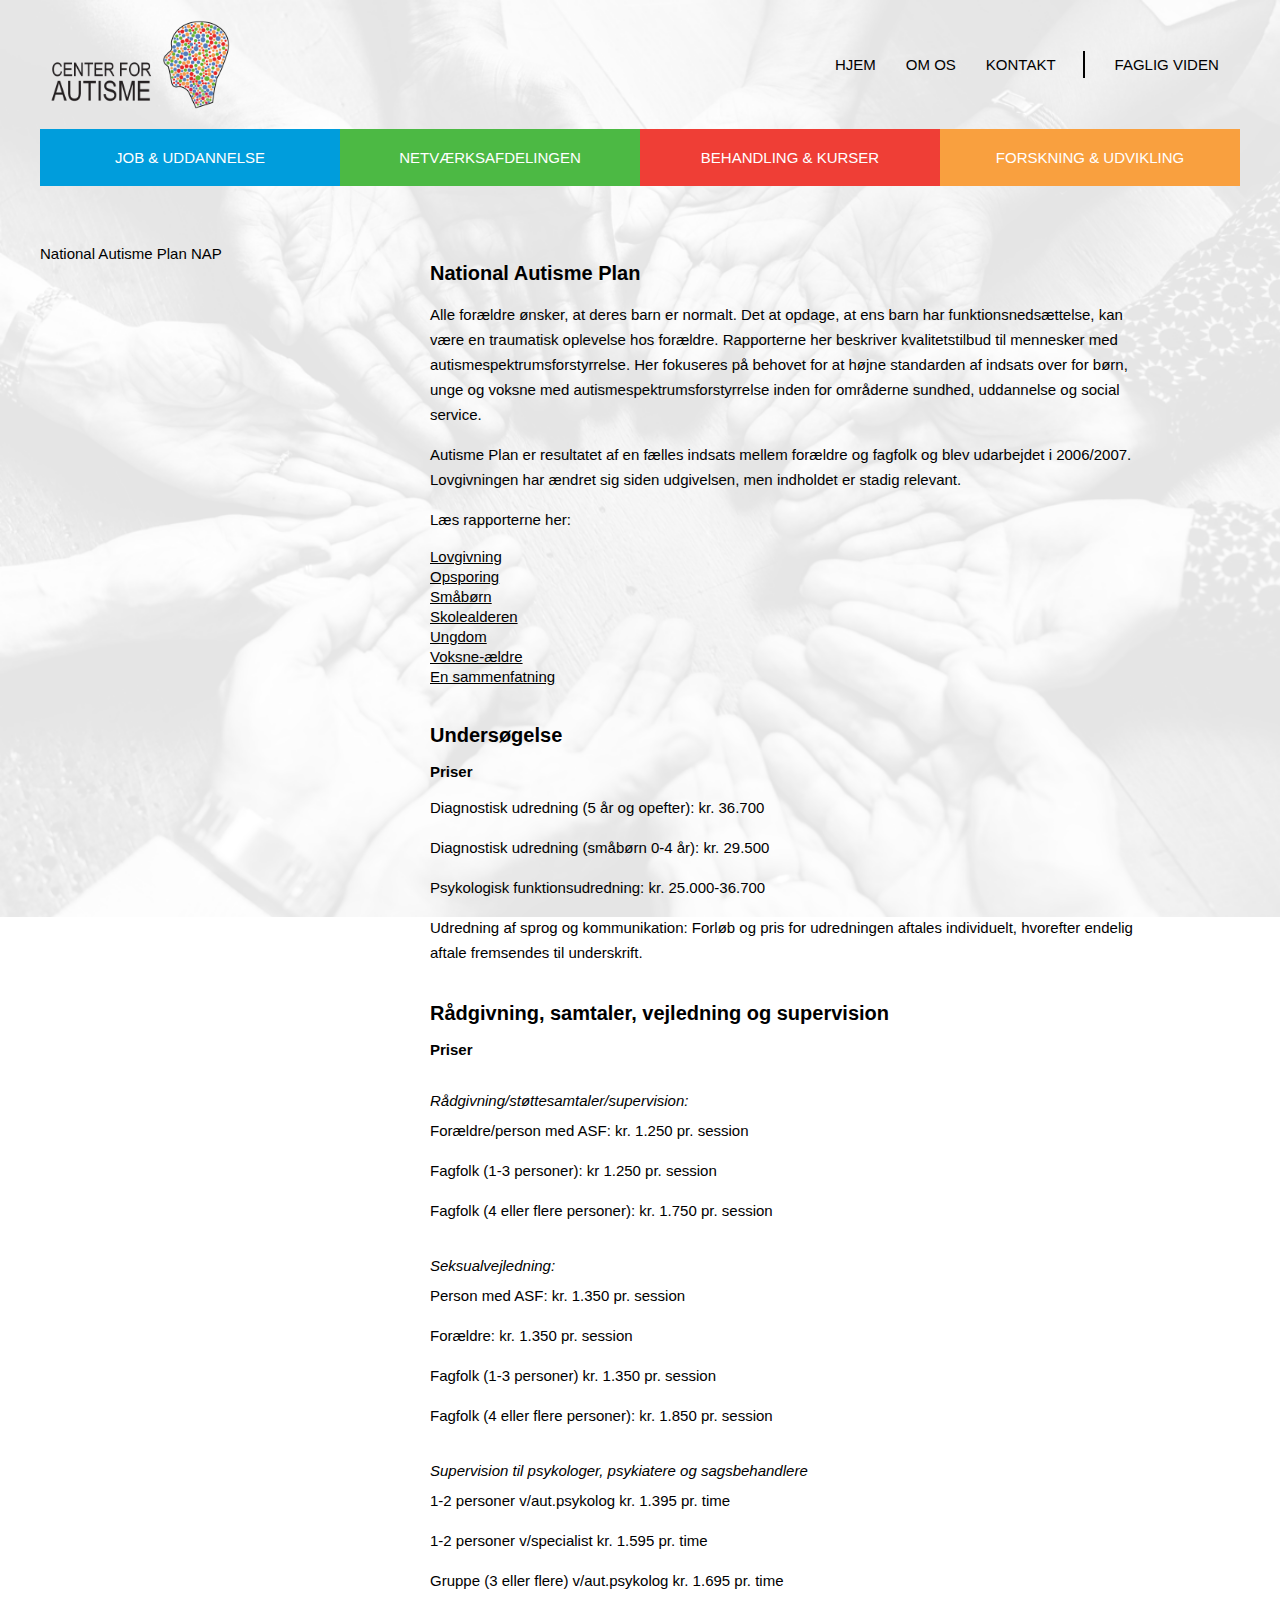
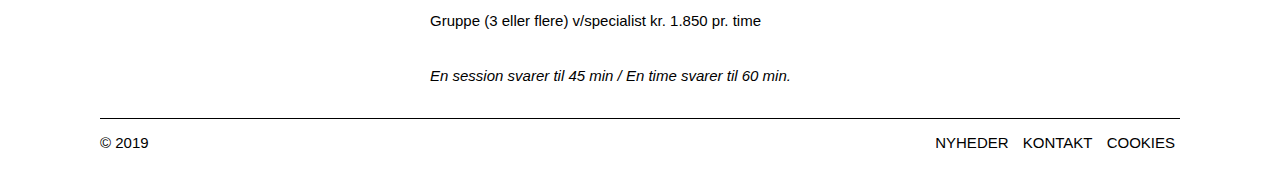
<file: menu-pages/fag-subpages/nap.html>
<!DOCTYPE html>
<html lang="en">
<head>
    <meta charset="UTF-8">
    <meta name="viewport" content="width=device-width, initial-scale=1.0">
    <meta http-equiv="X-UA-Compatible" content="ie=edge">
    <meta name="robots" content="nofollow" />
    <meta name="description" content="Center for Autisme (CfA) tilbyder uddannelser til folk med neuroudviklings-
    forstyrrelser, ADHD, Tourettes og udviklingshæmmede. Centeret ligger i Her-
    lev. Læs meget mere om os Center for autisme....">
    <meta name="keywords" content="
    Neuroudviklingsforstyrrelser,
    ADHD,
    Tourettes,
    Udviklingshæmmede,
    Center for autisme,
    CFA,
    Uddannelser autisme,
    Autisme a-typisk,
    Autisme ADHD,
    Autisme arbejde,
    Autisme center,
    Autisme test">

    <link rel="stylesheet" href="../../style/main-style/main-style.css">
    <link rel="stylesheet" href="../../style/main-style/graybreadcrumbmenu-style.css">
    <link rel="stylesheet" href="../../desktop-nav-style.css">
    <link rel="stylesheet" href="../../index-style.css">
    <link rel="stylesheet" href="../../style/main-style/desk-breadcrumb.css">
    <link rel="stylesheet" href="../../style/m-menupoints/jou-menu.css">
    <link rel="stylesheet" href="../../style/fagligviden/nap.css">

    <script src="https://code.jquery.com/jquery-1.10.2.js"></script>
    <script type="text/javascript" src="../../js/dd-bluenav.js"></script>

    

    <title>Center for Autisme</title>
</head>
<body>
    <div id="wrapper">
        <section id="top">
            <a id="logo-container" href="../../index.html"><img id="cfalogo" src="../../assets/cfalogo.png" alt="Center for autisme logo"></a>
            <ul id="top-nav">
                <li class="top-nav-points"><a href="../../index.html">HJEM</a></li>
                <li class="top-nav-points"><a href="#">OM OS</a></li></a>
                <li class="top-nav-points"><a href="../kontakt.html">KONTAKT</a></li>
                <li class="top-nav-points"><a href="nap.html">FAGLIG VIDEN</a></li>            
            </ul>
        </section>
        <nav id="desktop-nav">
                <ul class="flex-nav drop-down">
                        <li class="blue"><a href="#">JOB & UDDANNELSE</a>
                          <ul>
                            <li class="blue"><a href="#">Ungdomsuddannelse</a>
                              <ul>
                                <li class="blue"><a href="../jou-subpages/formal.html">Formål</a></li>
                                <li class="blue"><a href="#">Målgruppe</a></li>
                                <li class="blue"><a href="../jou-subpages/visitation.html">Visitation (optagelse)</a></li>
                                <li class="blue"><a href="#">Kom og besøg os</a></li>
                                <li class="blue"><a href="#">Fag og undervisning</a></li>
                                <li class="blue"><a href="#">Statusmøder</a></li>
                                <li class="blue"><a href="#">Afslutning på STU'en</a></li>
                                <li class="blue"><a href="#">Ferie og fridage på STU'en</a></li>
                                <li class="blue"><a href="#">Sygdom, ferie eller ander fravær</a></li>
                              </ul> </li>
                            <li class="blue"><a href="#">Arbejdsevneafklaring</a></li>
                            <li class="blue"><a href="#">Eksternt erhvervsforløb</a></li>
                            <li class="blue"><a href="#">Erhvervs- og Uddannelsesmentor</a></li>
                            <li class="blue"><a href="#">Særlig specialpedagogisk mentor og coach</a></li>
                            <li class="blue"><a href="#">Beskyttet beskæftigelse</a>
                                <ul>
                                    <li class="blue"><a href="#">IKEA Gentofte</a></li>
                                    <li class="blue"><a href="#">Grafiske- og creative værksted</a></li>
                                </ul> </li>
                            <li class="blue"><a href="#">Sårbare kvinder i job/uddannelse</a></li>
        
                          </ul>
                        </li>
                        <li class="green"><a href="#">NETVÆRKSAFDELINGEN</a>
                          <ul>
                            <li class="green"><a href="../net-subpages/net-groups.html">Netværksgrupper</a></li>
                            <li class="green"><a href="#">Det siger folk om netværksafdelingen</a></li>
                            <li class="green"><a href="#">Søskendehjemmeside - Autizme.dk</a></li>
                          </ul>
                        </li>
                        <li class="red"><a href="#">BEHANDLING & KURSER</a>
                          <ul>
                            <li class="red"><a href="#">Rådgivning</a>
                            <ul>
                                <li class="red"><a href="#">Forældrerådgivning</a></li>
                                <li class="red"><a href="#">Psykoedukation/støttesamtaler/psykologsamtaler</a></li>
                                <li class="red"><a href="#">Rådgivning/supervison til fagfolk</a></li>
                                <li class="red"><a href="#">Seksualvejledning</a></li>
                                <li class="red"><a href="#">Telefonrådgivning</a></li>
                                <li class="red"><a href="#">Henvisning og priser</a></li>
                            </ul></li>
                            <li class="red"><a href="#">Behandling af angst og/eller OCD for personer med ASF</a></li>
                            <li class="red"><a href="#">Udredning</a>
                                    <ul>
                                        <li class="red"><a href="#">Diagnostisk udredning og afklaring</a></li>
                                        <li class="red"><a href="#">Psykologisk funktionsudredning</a></li>
                                        <li class="red"><a href="#">Udredning af sprog og kommunikation</a></li>
                                        <li class="red"><a href="#">Neuropsykologisk udredning</a></li>
                                        <li class="red"><a href="#">Henvisning og priser</a></li>
                                        <li class="red"><a href="#">På vej til undersøgelse</a></li>
                                    </ul></li>
                            <li class="red"><a href="#">Kurser</a>
                                <ul>
                                    <li class="red"><a href="../beh-subpages/kurser.html">Kurser/Tilmelding</a></li>
        
                                </ul></li>
                            <li class="red"><a href="#">Undervisning</a></li>
                            <li class="red"><a href="#">Specialpedagogisk støtte og vejledning</a>
                            <ul>
                                <li class="red"><a href="#">Mere end bare hjemmevejledning</a></li>
                            </ul></li>
                          </ul></li>
                        <li class="orange"><a href="#">FORSKNING & UDVIKLING</a>
                            <ul>
                                <li class="orange"><a href="#">Forsknings- og udviklingsafdelingen</a></li>
                                <li class="orange"><a href="#">Igangværende forskning</a></li>
                                <li class="orange"><a href="#">Afsluttet forskning</a></li>
                                <li class="orange"><a href="#">Nyt fra andre fagfolk</a></li>
                            </ul></li>
                      </ul>
        
        </nav>

        <section id="breadcrumb-blue">
            <a id="img-blue-back" href="../../index.html"><img src="../../assets/a-grey.png" alt="blue navigator"></a>
            <h3 id="bread-title">FAGLIG VIDEN</h3>
            <p id="bread-sub">National Autisme Plan (NAP)</p>
        </section>

        <section id="bluewrapper" class="greenline">
                <nav id="desk-breadcrumb">
                        <ul>
                            <a href="nap.html"><li>National Autisme Plan NAP</li></a>
                        </ul>
                    </nav>

            <section id="nap-info">
                <h2>National Autisme Plan</h2>
                <p>Alle forældre ønsker, at deres barn er normalt. Det at opdage,
                    at ens barn har funktionsnedsættelse, kan være en traumatisk
                    oplevelse hos forældre. Rapporterne her beskriver kvalitetstilbud
                    til mennesker med autismespektrumsforstyrrelse. Her fokuseres på
                    behovet for at højne standarden af indsats over for børn, unge og
                    voksne med autismespektrumsforstyrrelse inden for områderne sundhed,
                    uddannelse og social service.</p>
                <p>Autisme Plan er resultatet af en fælles indsats mellem forældre og fagfolk
                    og blev udarbejdet i 2006/2007. Lovgivningen har ændret sig siden
                    udgivelsen, men indholdet er stadig relevant.</p>
                <p>Læs rapporterne her:</p>
                <ul>
                    <li><a href="../../pdf/NAP_Lovgivning_web.pdf" target="blank">Lovgivning</a></li>
                    <li><a href="../../pdf/NAP_Opsporing_web.pdf" target="blank">Opsporing</a></li>
                    <li><a href="../../pdf/NAP_Smaborn_web.pdf" target="blank">Småbørn</a></li>
                    <li><a href="../../pdf/NAP_Skolealderen_web.pdf" target="blank">Skolealderen</a></li>
                    <li><a href="../../pdf/NAP_Ungdom_web.pdf" target="blank">Ungdom</a></li>
                    <li><a href="../../pdf/NAP_Voksne-aeldre_web.pdf" target="blank">Voksne-ældre</a></li>
                    <li><a href="../../pdf/National Autisme Plan - En sammenfatning.pdf" target="blank">En sammenfatning</a></li>
                </ul>

                <h2>Undersøgelse</h2>
                <h3>Priser</h3>
                <p>Diagnostisk udredning (5 år og opefter): kr. 36.700 </p>
                <p>Diagnostisk udredning (småbørn 0-4 år): kr. 29.500</p>
                <p>Psykologisk funktionsudredning: kr. 25.000-36.700</p>
                <p>Udredning af sprog og kommunikation: Forløb og pris
                    for udredningen aftales individuelt, hvorefter endelig
                    aftale fremsendes til underskrift.</p>

                <h2>Rådgivning, samtaler, vejledning og supervision</h2>
                <h3>Priser</h3>
                <p class="subheader">Rådgivning/støttesamtaler/supervision:</p>
                <p>Forældre/person med ASF:        kr. 1.250 pr. session</p>
                <p>Fagfolk (1-3 personer):               kr  1.250 pr. session</p>
                <p>Fagfolk (4 eller flere personer):   kr. 1.750 pr. session</p>
                <p class="subheader">Seksualvejledning:</p>
                <p>Person med ASF:                       kr. 1.350 pr. session</p>
                <p>Forældre:                                    kr. 1.350 pr. session</p>
                <p>Fagfolk (1-3 personer)                kr. 1.350 pr. session</p>
                <p>Fagfolk (4 eller flere personer):   kr. 1.850 pr. session</p>
                <p class="subheader">Supervision til psykologer, psykiatere og sagsbehandlere</p>
                <p>1-2 personer v/aut.psykolog                 kr. 1.395 pr. time</p>
                <p>1-2 personer v/specialist                      kr. 1.595 pr. time</p>
                <p>Gruppe (3 eller flere) v/aut.psykolog    kr. 1.695 pr. time</p>
                <p>Gruppe (3 eller flere) v/specialist         kr. 1.850 pr. time</p>
                <p class="subheader">En session svarer til 45 min / En time svarer til 60 min. </p>
               
               
               
            </section>
        </section>
    
        <footer>
            <p>© 2019</p>
            <ul>
                <a href="#" ><li class="footer-menu">NYHEDER</li></a>
                <a href="../kontakt.html" ><li class="footer-menu">KONTAKT</li></a>
                <a href="#" ><li class="footer-menu">COOKIES</li></a>
            </ul>
        </footer>
    </div>
</body>
</html>
</file>
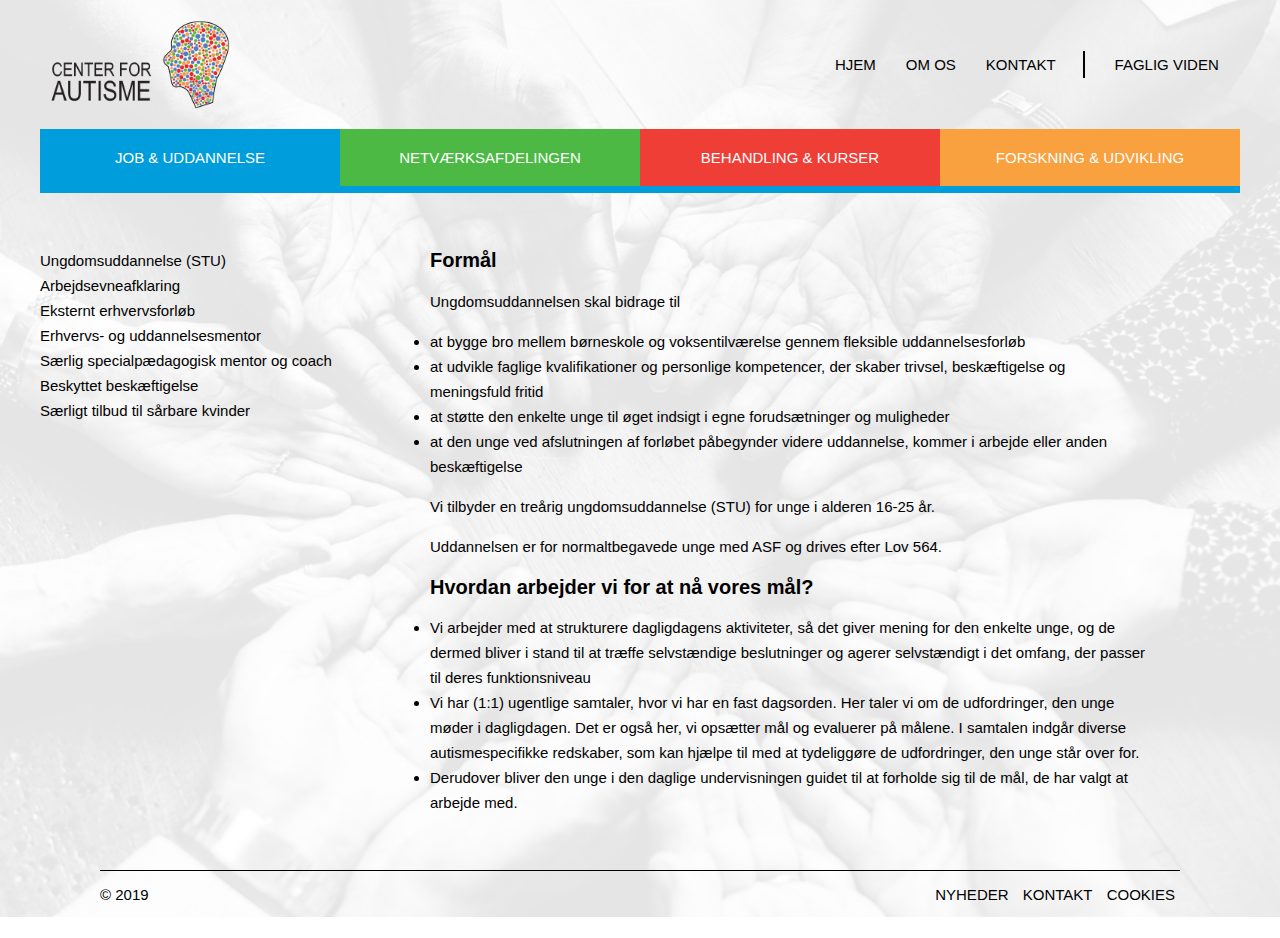
<file: menu-pages/jou-subpages/formal.html>
<!DOCTYPE html>
<html lang="en">
<head>
    <meta charset="UTF-8">
    <meta name="viewport" content="width=device-width, initial-scale=1.0">
    <meta http-equiv="X-UA-Compatible" content="ie=edge">
    <meta name="robots" content="nofollow" />
    <meta name="description" content="Center for Autisme (CfA) tilbyder uddannelser til folk med neuroudviklings-
    forstyrrelser, ADHD, Tourettes og udviklingshæmmede. Centeret ligger i Her-
    lev. Læs meget mere om os Center for autisme....">
    <meta name="keywords" content="
    Neuroudviklingsforstyrrelser,
    ADHD,
    Tourettes,
    Udviklingshæmmede,
    Center for autisme,
    CFA,
    Uddannelser autisme,
    Autisme a-typisk,
    Autisme ADHD,
    Autisme arbejde,
    Autisme center,
    Autisme test">

    <link rel="stylesheet" href="../../style/main-style/main-style.css">
    <link rel="stylesheet" href="../../style/main-style/breadcrumbmenu-style.css">
    <link rel="stylesheet" href="../../desktop-nav-style.css">
    <link rel="stylesheet" href="../../index-style.css">
    <link rel="stylesheet" href="../../style/main-style/desk-breadcrumb.css">
    <link rel="stylesheet" href="../../style/m-menupoints/jou-menu.css">
    <link rel="stylesheet" href="../../style/m-menupoints/jou-subpages/formal.css">

    <script src="https://code.jquery.com/jquery-1.10.2.js"></script>
    <script type="text/javascript" src="../../js/dd-bluenav.js"></script>

    

    <title>Center for Autisme</title>
</head>
<body>
    <div id="wrapper">
        <section id="top">
            <a id="logo-container" href="../../index.html"><img id="cfalogo" src="../../assets/cfalogo.png" alt="Center for autisme logo"></a>
            <ul id="top-nav">
                <li class="top-nav-points"><a href="../../index.html">HJEM</a></li>
                <li class="top-nav-points"><a href="#">OM OS</a></li></a>
                <li class="top-nav-points"><a href="../kontakt.html">KONTAKT</a></li>
                <li class="top-nav-points"><a href="../fag-subpages/nap.html">FAGLIG VIDEN</a></li>            
            </ul>
        </section>
        <nav id="desktop-nav">
                <ul class="flex-nav drop-down">
                        <li class="blue"><a href="#">JOB & UDDANNELSE</a>
                          <ul>
                            <li class="blue"><a href="#">Ungdomsuddannelse</a>
                              <ul>
                                <li class="blue"><a href="../jou-subpages/formal.html">Formål</a></li>
                                <li class="blue"><a href="#">Målgruppe</a></li>
                                <li class="blue"><a href="../jou-subpages/visitation.html">Visitation (optagelse)</a></li>
                                <li class="blue"><a href="#">Kom og besøg os</a></li>
                                <li class="blue"><a href="#">Fag og undervisning</a></li>
                                <li class="blue"><a href="#">Statusmøder</a></li>
                                <li class="blue"><a href="#">Afslutning på STU'en</a></li>
                                <li class="blue"><a href="#">Ferie og fridage på STU'en</a></li>
                                <li class="blue"><a href="#">Sygdom, ferie eller ander fravær</a></li>
                              </ul> </li>
                            <li class="blue"><a href="#">Arbejdsevneafklaring</a></li>
                            <li class="blue"><a href="#">Eksternt erhvervsforløb</a></li>
                            <li class="blue"><a href="#">Erhvervs- og Uddannelsesmentor</a></li>
                            <li class="blue"><a href="#">Særlig specialpedagogisk mentor og coach</a></li>
                            <li class="blue"><a href="#">Beskyttet beskæftigelse</a>
                                <ul>
                                    <li class="blue"><a href="#">IKEA Gentofte</a></li>
                                    <li class="blue"><a href="#">Grafiske- og creative værksted</a></li>
                                </ul> </li>
                            <li class="blue"><a href="#">Sårbare kvinder i job/uddannelse</a></li>
        
                          </ul>
                        </li>
                        <li class="green"><a href="#">NETVÆRKSAFDELINGEN</a>
                          <ul>
                            <li class="green"><a href="../net-subpages/net-groups.html">Netværksgrupper</a></li>
                            <li class="green"><a href="#">Det siger folk om netværksafdelingen</a></li>
                            <li class="green"><a href="#">Søskendehjemmeside - Autizme.dk</a></li>
                          </ul>
                        </li>
                        <li class="red"><a href="#">BEHANDLING & KURSER</a>
                          <ul>
                            <li class="red"><a href="#">Rådgivning</a>
                            <ul>
                                <li class="red"><a href="#">Forældrerådgivning</a></li>
                                <li class="red"><a href="#">Psykoedukation/støttesamtaler/psykologsamtaler</a></li>
                                <li class="red"><a href="#">Rådgivning/supervison til fagfolk</a></li>
                                <li class="red"><a href="#">Seksualvejledning</a></li>
                                <li class="red"><a href="#">Telefonrådgivning</a></li>
                                <li class="red"><a href="#">Henvisning og priser</a></li>
                            </ul></li>
                            <li class="red"><a href="#">Behandling af angst og/eller OCD for personer med ASF</a></li>
                            <li class="red"><a href="#">Udredning</a>
                                    <ul>
                                        <li class="red"><a href="#">Diagnostisk udredning og afklaring</a></li>
                                        <li class="red"><a href="#">Psykologisk funktionsudredning</a></li>
                                        <li class="red"><a href="#">Udredning af sprog og kommunikation</a></li>
                                        <li class="red"><a href="#">Neuropsykologisk udredning</a></li>
                                        <li class="red"><a href="#">Henvisning og priser</a></li>
                                        <li class="red"><a href="#">På vej til undersøgelse</a></li>
                                    </ul></li>
                            <li class="red"><a href="#">Kurser</a>
                                <ul>
                                    <li class="red"><a href="../beh-subpages/kurser.html">Kurser/Tilmelding</a></li>
        
                                </ul></li>
                            <li class="red"><a href="#">Undervisning</a></li>
                            <li class="red"><a href="#">Specialpedagogisk støtte og vejledning</a>
                            <ul>
                                <li class="red"><a href="#">Mere end bare hjemmevejledning</a></li>
                            </ul></li>
                          </ul></li>
                        <li class="orange"><a href="#">FORSKNING & UDVIKLING</a>
                            <ul>
                                <li class="orange"><a href="#">Forsknings- og udviklingsafdelingen</a></li>
                                <li class="orange"><a href="#">Igangværende forskning</a></li>
                                <li class="orange"><a href="#">Afsluttet forskning</a></li>
                                <li class="orange"><a href="#">Nyt fra andre fagfolk</a></li>
                            </ul></li>
                      </ul>
        
        </nav>

        <section id="breadcrumb-blue">
            <a id="img-blue-back" href="../jou-menu.html"><img src="../../assets/a-blue.png" alt="blue navigator"></a>
            <h3 id="bread-title">JOB OG UDDANNELSE</h3>
            <p id="bread-sub">Formål</p>
        </section>

        <section id="bluewrapper" class="blueline">
                <nav id="desk-breadcrumb">
                        <ul>
                            <a id="go" href="#"><li>Ungdomsuddannelse (STU)</li></a> 
                                <div id="show" class="desk-fold">
                                    <a href="formal.html"><li>Formål</li></a>
                                    <a href="#"><li>Målgruppe</li></a>
                                    <a href="visitation.html"><li>Visitation</li></a>
                                    <a href="#"><li>Kom og besøg os</li></a>
                                    <a href="#"><li>Fag og undervisning</li></a>
                                    <a href="#"><li>Statusmøder</li></a>
                                    <a href="#"><li>Afslutning af STU</li></a>
                                    <a href="#"><li>Ferie og fridage</li></a>
                                    <a href="#"><li>Sygdom, ferie eller ander fravær</li></a>
                                </div>
                            <a href="#"><li>Arbejdsevneafklaring</li></a>
                            <a href="#"><li>Eksternt erhvervsforløb</li></a>
                            <a href="#"><li>Erhvervs- og uddannelsesmentor</li></a>
                            <a href="#"><li>Særlig specialpædagogisk mentor og coach</li></a>
                            <a href="#"><li>Beskyttet beskæftigelse</li></a>
                            <a id="menu-sætb" href="#"><li>Særligt tilbud til sårbare kvinder</li></a>
                        </ul>
                    </nav>

            <section id="formal-info">
                <h2>Formål</h2>
                <p>Ungdomsuddannelsen skal bidrage til</p>
                <ul>
                    <li>at bygge bro mellem børneskole og voksentilværelse gennem fleksible uddannelsesforløb</li>
                    <li>at udvikle faglige kvalifikationer og personlige kompetencer, der skaber trivsel, beskæftigelse og meningsfuld fritid</li>
                    <li>at støtte den enkelte unge til øget indsigt i egne forudsætninger og muligheder</li>
                    <li>at den unge ved afslutningen af forløbet påbegynder videre uddannelse, kommer i arbejde eller anden beskæftigelse</li>
                </ul>

                <p>Vi tilbyder en treårig ungdomsuddannelse (STU) for unge i alderen 16-25 år.</p>
                <p>Uddannelsen er for normaltbegavede unge med ASF og drives efter Lov 564.</p>

                <h2>Hvordan arbejder vi for at nå vores mål?</h2>
                <ul>
                    <li>Vi arbejder med at strukturere dagligdagens aktiviteter, så det giver mening for den enkelte unge, og de dermed
                        bliver i stand til at træffe selvstændige beslutninger og agerer selvstændigt i det omfang, der passer til deres
                        funktionsniveau</li>
                    <li>Vi har (1:1) ugentlige samtaler, hvor vi har en fast dagsorden. Her taler vi om de udfordringer, den unge møder
                        i dagligdagen. Det er også her, vi opsætter mål og evaluerer på målene. I samtalen indgår diverse autismespecifikke
                        redskaber, som kan hjælpe til med at tydeliggøre de udfordringer, den unge står over for.</li>
                    <li>Derudover bliver den unge i den daglige undervisningen guidet til at forholde sig til de mål, de har valgt at
                        arbejde med.</li>
                </ul>
                
            </section>
        </section>
    
        <footer>
            <p>© 2019</p>
            <ul>
                <a href="#" ><li class="footer-menu">NYHEDER</li></a>
                <a href="../kontakt.html" ><li class="footer-menu">KONTAKT</li></a>
                <a href="#" ><li class="footer-menu">COOKIES</li></a>
            </ul>
        </footer>
    </div>
</body>
</html>
</file>
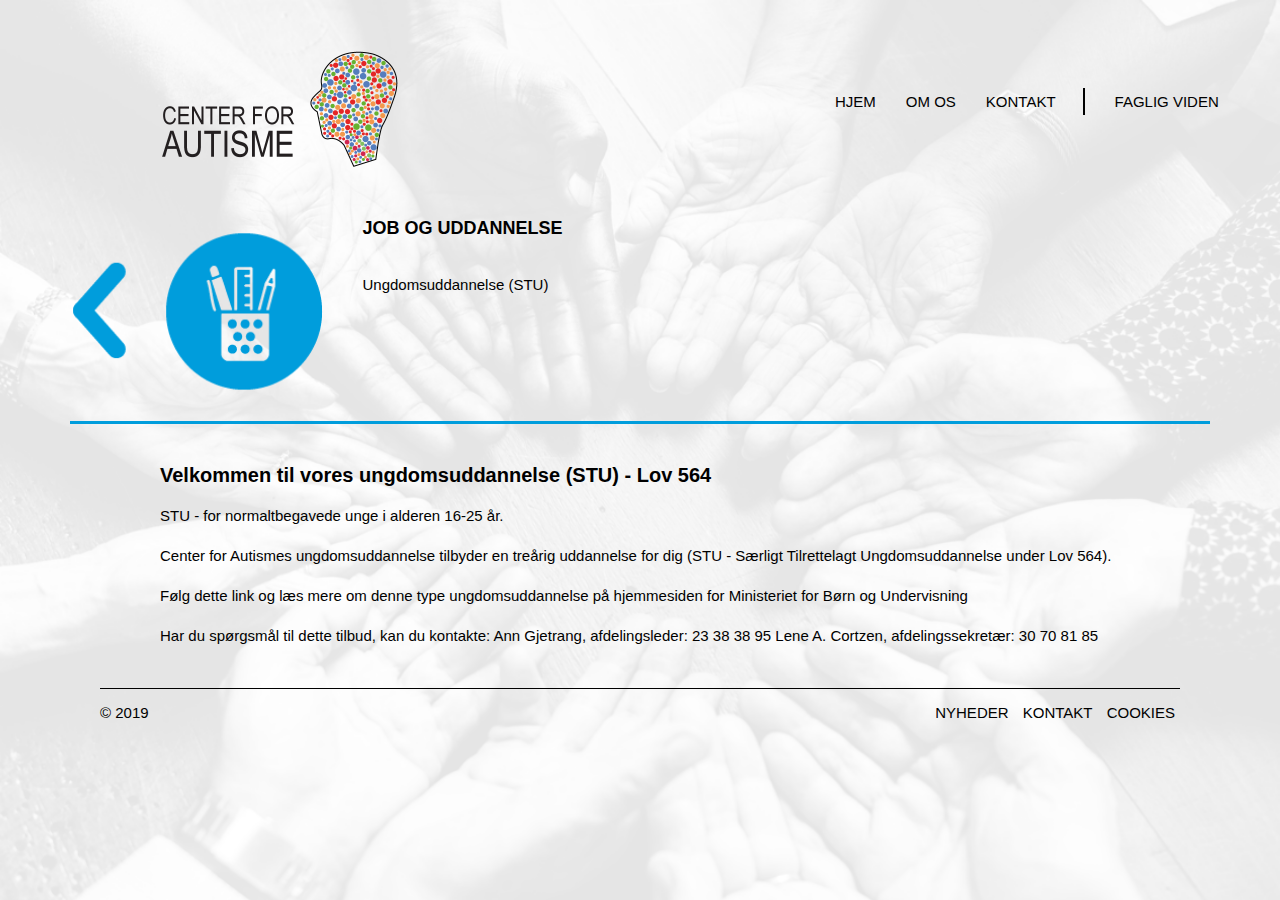
<file: menu-pages/jou-subpages/stu.html>
<!DOCTYPE html>
<html lang="en">
<head>
    <meta charset="UTF-8">
    <meta name="viewport" content="width=device-width, initial-scale=1.0">
    <meta http-equiv="X-UA-Compatible" content="ie=edge">
    <meta name="robots" content="nofollow" />
    <meta name="description" content="Center for Autisme (CfA) tilbyder uddannelser til folk med neuroudviklings-
    forstyrrelser, ADHD, Tourettes og udviklingshæmmede. Centeret ligger i Her-
    lev. Læs meget mere om os Center for autisme....">
    <meta name="keywords" content="
    Neuroudviklingsforstyrrelser,
    ADHD,
    Tourettes,
    Udviklingshæmmede,
    Center for autisme,
    CFA,
    Uddannelser autisme,
    Autisme a-typisk,
    Autisme ADHD,
    Autisme arbejde,
    Autisme center,
    Autisme test">

    <link rel="stylesheet" href="../../style/main-style/main-style.css">
    <link rel="stylesheet" href="../../style/main-style/breadcrumbmenu-style.css">
    <link rel="stylesheet" href="../../style/m-menupoints/jou-subpages/stu.css">
    <title>Center for Autisme</title>
</head>
<body>
    <div id="wrapper">
        <section id="top">
            <a href="../../index.html"><img id="cfalogo" src="../../assets/cfalogo.png" alt="Center for autisme logo"></a>
            <ul id="top-nav">
                <li class="top-nav-points"><a href="../../index.html">HJEM</a></li>
                <li class="top-nav-points"><a href="#">OM OS</a></li></a>
                <li class="top-nav-points"><a href="../kontakt.html">KONTAKT</a></li>
                <li class="top-nav-points"><a href="../fag-subpages/nap.html">FAGLIG VIDEN</a></li>            
            </ul>
        </section>
        <nav id="desktop-nav">

        </nav>

        <section id="breadcrumb-blue">
            <a id="img-blue-back" href="../jou-menu.html"><img src="../../assets/a-blue.png" alt="blue navigator"></a>
            <h3 id="bread-title">JOB OG UDDANNELSE</h3>
            <p id="bread-sub">Ungdomsuddannelse (STU)</p>
        </section>

        <section id="stu-info">
            <h2>Velkommen til vores ungdomsuddannelse (STU) - Lov 564</h2>
            <p>STU - for normaltbegavede unge i alderen 16-25 år.</p>
            <p>Center for Autismes ungdomsuddannelse tilbyder en treårig uddannelse for dig
                (STU - Særligt Tilrettelagt Ungdomsuddannelse under Lov 564).</p>
            <p>Følg dette link og læs mere om denne type ungdomsuddannelse på hjemmesiden for Ministeriet for Børn og Undervisning</p>
            <p>Har du spørgsmål til dette tilbud, kan du kontakte:
                Ann Gjetrang, afdelingsleder: 23 38 38 95
                Lene A. Cortzen, afdelingssekretær: 30 70 81 85</p>
        </section>
        
    
        <footer>
            <p>© 2019</p>
            <ul>
                <a href="#" ><li class="footer-menu">NYHEDER</li></a>
                <a href="../kontakt.html" ><li class="footer-menu">KONTAKT</li></a>
                <a href="#" ><li class="footer-menu">COOKIES</li></a>
            </ul>
        </footer>
    </div>
</body>
</html>
</file>
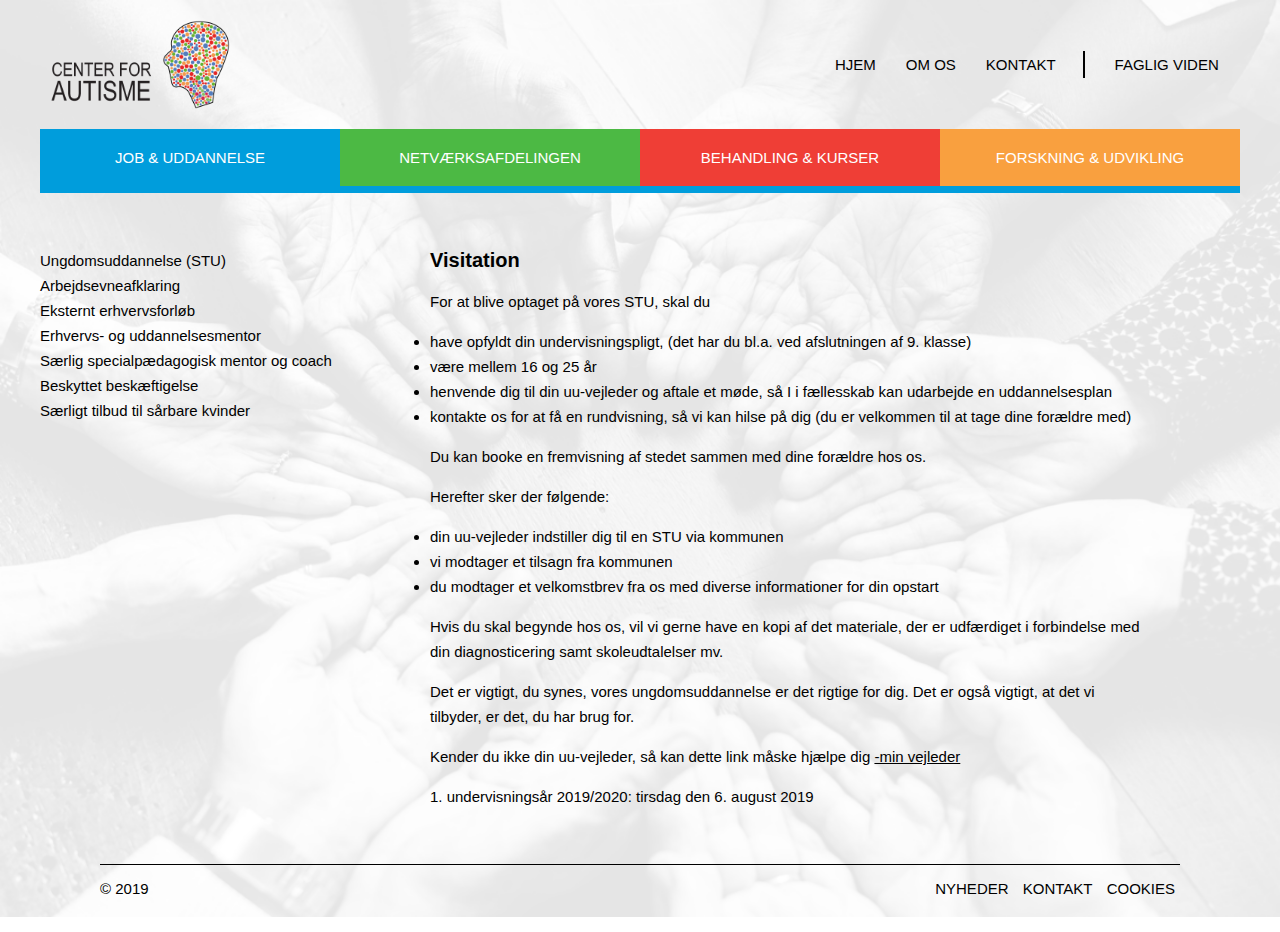
<file: menu-pages/jou-subpages/visitation.html>
<!DOCTYPE html>
<html lang="en">
<head>
    <meta charset="UTF-8">
    <meta name="viewport" content="width=device-width, initial-scale=1.0">
    <meta http-equiv="X-UA-Compatible" content="ie=edge">
    <meta name="robots" content="nofollow" />
    <meta name="description" content="Center for Autisme (CfA) tilbyder uddannelser til folk med neuroudviklings-
    forstyrrelser, ADHD, Tourettes og udviklingshæmmede. Centeret ligger i Her-
    lev. Læs meget mere om os Center for autisme....">
    <meta name="keywords" content="
    Neuroudviklingsforstyrrelser,
    ADHD,
    Tourettes,
    Udviklingshæmmede,
    Center for autisme,
    CFA,
    Uddannelser autisme,
    Autisme a-typisk,
    Autisme ADHD,
    Autisme arbejde,
    Autisme center,
    Autisme test">

    <link rel="stylesheet" href="../../style/main-style/main-style.css">
    <link rel="stylesheet" href="../../style/main-style/breadcrumbmenu-style.css">
    <link rel="stylesheet" href="../../desktop-nav-style.css">
    <link rel="stylesheet" href="../../index-style.css">
    <link rel="stylesheet" href="../../style/main-style/desk-breadcrumb.css">
    <link rel="stylesheet" href="../../style/m-menupoints/jou-menu.css">
    <link rel="stylesheet" href="../../style/m-menupoints/jou-subpages/visitation.css">

    <script src="https://code.jquery.com/jquery-1.10.2.js"></script>
    <script type="text/javascript" src="../../js/dd-bluenav.js"></script>

    

    <title>Center for Autisme</title>
</head>
<body>
    <div id="wrapper">
        <section id="top">
            <a id="logo-container" href="../../index.html"><img id="cfalogo" src="../../assets/cfalogo.png" alt="Center for autisme logo"></a>
            <ul id="top-nav">
                <li class="top-nav-points"><a href="../../index.html">HJEM</a></li>
                <li class="top-nav-points"><a href="#">OM OS</a></li></a>
                <li class="top-nav-points"><a href="../kontakt.html">KONTAKT</a></li>
                <li class="top-nav-points"><a href="../fag-subpages/nap.html">FAGLIG VIDEN</a></li>            
            </ul>
        </section>
        <nav id="desktop-nav">
                <ul class="flex-nav drop-down">
                        <li class="blue"><a href="#">JOB & UDDANNELSE</a>
                          <ul>
                            <li class="blue"><a href="#">Ungdomsuddannelse</a>
                              <ul>
                                <li class="blue"><a href="../jou-subpages/formal.html">Formål</a></li>
                                <li class="blue"><a href="#">Målgruppe</a></li>
                                <li class="blue"><a href="visitation.html">Visitation (optagelse)</a></li>
                                <li class="blue"><a href="#">Kom og besøg os</a></li>
                                <li class="blue"><a href="#">Fag og undervisning</a></li>
                                <li class="blue"><a href="#">Statusmøder</a></li>
                                <li class="blue"><a href="#">Afslutning på STU'en</a></li>
                                <li class="blue"><a href="#">Ferie og fridage på STU'en</a></li>
                                <li class="blue"><a href="#">Sygdom, ferie eller ander fravær</a></li>
                              </ul> </li>
                            <li class="blue"><a href="#">Arbejdsevneafklaring</a></li>
                            <li class="blue"><a href="#">Eksternt erhvervsforløb</a></li>
                            <li class="blue"><a href="#">Erhvervs- og Uddannelsesmentor</a></li>
                            <li class="blue"><a href="#">Særlig specialpedagogisk mentor og coach</a></li>
                            <li class="blue"><a href="#">Beskyttet beskæftigelse</a>
                                <ul>
                                    <li class="blue"><a href="#">IKEA Gentofte</a></li>
                                    <li class="blue"><a href="#">Grafiske- og creative værksted</a></li>
                                </ul> </li>
                            <li class="blue"><a href="#">Sårbare kvinder i job/uddannelse</a></li>
        
                          </ul>
                        </li>
                        <li class="green"><a href="#">NETVÆRKSAFDELINGEN</a>
                          <ul>
                            <li class="green"><a href="../net-subpages/net-groups.html">Netværksgrupper</a></li>
                            <li class="green"><a href="#">Det siger folk om netværksafdelingen</a></li>
                            <li class="green"><a href="#">Søskendehjemmeside - Autizme.dk</a></li>
                          </ul>
                        </li>
                        <li class="red"><a href="#">BEHANDLING & KURSER</a>
                          <ul>
                            <li class="red"><a href="#">Rådgivning</a>
                            <ul>
                                <li class="red"><a href="#">Forældrerådgivning</a></li>
                                <li class="red"><a href="#">Psykoedukation/støttesamtaler/psykologsamtaler</a></li>
                                <li class="red"><a href="#">Rådgivning/supervison til fagfolk</a></li>
                                <li class="red"><a href="#">Seksualvejledning</a></li>
                                <li class="red"><a href="#">Telefonrådgivning</a></li>
                                <li class="red"><a href="#">Henvisning og priser</a></li>
                            </ul></li>
                            <li class="red"><a href="#">Behandling af angst og/eller OCD for personer med ASF</a></li>
                            <li class="red"><a href="#">Udredning</a>
                                    <ul>
                                        <li class="red"><a href="#">Diagnostisk udredning og afklaring</a></li>
                                        <li class="red"><a href="#">Psykologisk funktionsudredning</a></li>
                                        <li class="red"><a href="#">Udredning af sprog og kommunikation</a></li>
                                        <li class="red"><a href="#">Neuropsykologisk udredning</a></li>
                                        <li class="red"><a href="#">Henvisning og priser</a></li>
                                        <li class="red"><a href="#">På vej til undersøgelse</a></li>
                                    </ul></li>
                            <li class="red"><a href="#">Kurser</a>
                                <ul>
                                    <li class="red"><a href="../beh-subpages/kurser.html">Kurser/Tilmelding</a></li>
        
                                </ul></li>
                            <li class="red"><a href="#">Undervisning</a></li>
                            <li class="red"><a href="#">Specialpedagogisk støtte og vejledning</a>
                            <ul>
                                <li class="red"><a href="#">Mere end bare hjemmevejledning</a></li>
                            </ul></li>
                          </ul></li>
                        <li class="orange"><a href="#">FORSKNING & UDVIKLING</a>
                            <ul>
                                <li class="orange"><a href="#">Forsknings- og udviklingsafdelingen</a></li>
                                <li class="orange"><a href="#">Igangværende forskning</a></li>
                                <li class="orange"><a href="#">Afsluttet forskning</a></li>
                                <li class="orange"><a href="#">Nyt fra andre fagfolk</a></li>
                            </ul></li>
                      </ul>
        
        </nav>

        <section id="breadcrumb-blue">
            <a id="img-blue-back" href="../jou-menu.html"><img src="../../assets/a-blue.png" alt="blue navigator"></a>
            <h3 id="bread-title">JOB OG UDDANNELSE</h3>
            <p id="bread-sub">Visitation</p>
        </section>

        <section id="bluewrapper" class="blueline">
                <nav id="desk-breadcrumb">
                        <ul>
                            <a id="go" href="#"><li>Ungdomsuddannelse (STU)</li></a> 
                                <div id="show" class="desk-fold">
                                    <a href="formal.html"><li>Formål</li></a>
                                    <a href="#"><li>Målgruppe</li></a>
                                    <a href="visitation.html"><li>Visitation</li></a>
                                    <a href="#"><li>Kom og besøg os</li></a>
                                    <a href="#"><li>Fag og undervisning</li></a>
                                    <a href="#"><li>Statusmøder</li></a>
                                    <a href="#"><li>Afslutning af STU</li></a>
                                    <a href="#"><li>Ferie og fridage</li></a>
                                    <a href="#"><li>Sygdom, ferie eller ander fravær</li></a>
                                </div>
                            <a href="#"><li>Arbejdsevneafklaring</li></a>
                            <a href="#"><li>Eksternt erhvervsforløb</li></a>
                            <a href="#"><li>Erhvervs- og uddannelsesmentor</li></a>
                            <a href="#"><li>Særlig specialpædagogisk mentor og coach</li></a>
                            <a href="#"><li>Beskyttet beskæftigelse</li></a>
                            <a id="menu-sætb" href="#"><li>Særligt tilbud til sårbare kvinder</li></a>
                        </ul>
                    </nav>

            <section id="visitation-info">
                <h2>Visitation</h2>
                <p>For at blive optaget på vores STU, skal du</p>
                <ul>
                    <li>have opfyldt din undervisningspligt, (det har du bl.a. ved afslutningen af 9. klasse)</li>
                    <li>være mellem 16 og 25 år</li>
                    <li>henvende dig til din uu-vejleder og aftale et møde, så I i fællesskab kan udarbejde en uddannelsesplan</li>
                    <li>kontakte os for at få en rundvisning, så vi kan hilse på dig (du er velkommen til at tage dine forældre med)</li>
                </ul>

                <p>Du kan booke en fremvisning af stedet sammen med dine forældre hos os.</p>
                <p>Herefter sker der følgende:</p>

                <ul>
                    <li>din uu-vejleder indstiller dig til en STU via kommunen</li>
                    <li>vi modtager et tilsagn fra kommunen</li>
                    <li>du modtager et velkomstbrev fra os med diverse informationer for din opstart</li>
                </ul>

                <p>Hvis du skal begynde hos os, vil vi gerne have en kopi af det materiale,
                    der er udfærdiget i forbindelse med din diagnosticering samt skoleudtalelser mv.</p>
                <p>Det er vigtigt, du synes, vores ungdomsuddannelse er det rigtige for dig. Det er også vigtigt,
                    at det vi tilbyder, er det, du har brug for.</p>
                <p>Kender du ikke din uu-vejleder, så kan dette link måske hjælpe dig <a href="https://www.minvejleder.dk/">-min vejleder</a></p>
                <p>1. undervisningsår 2019/2020: tirsdag den 6. august 2019  </p>
                
            </section>
        </section>
    
        <footer>
            <p>© 2019</p>
            <ul>
                <a href="#" ><li class="footer-menu">NYHEDER</li></a>
                <a href="../kontakt.html" ><li class="footer-menu">KONTAKT</li></a>
                <a href="#" ><li class="footer-menu">COOKIES</li></a>
            </ul>
        </footer>
    </div>
</body>
</html>
</file>
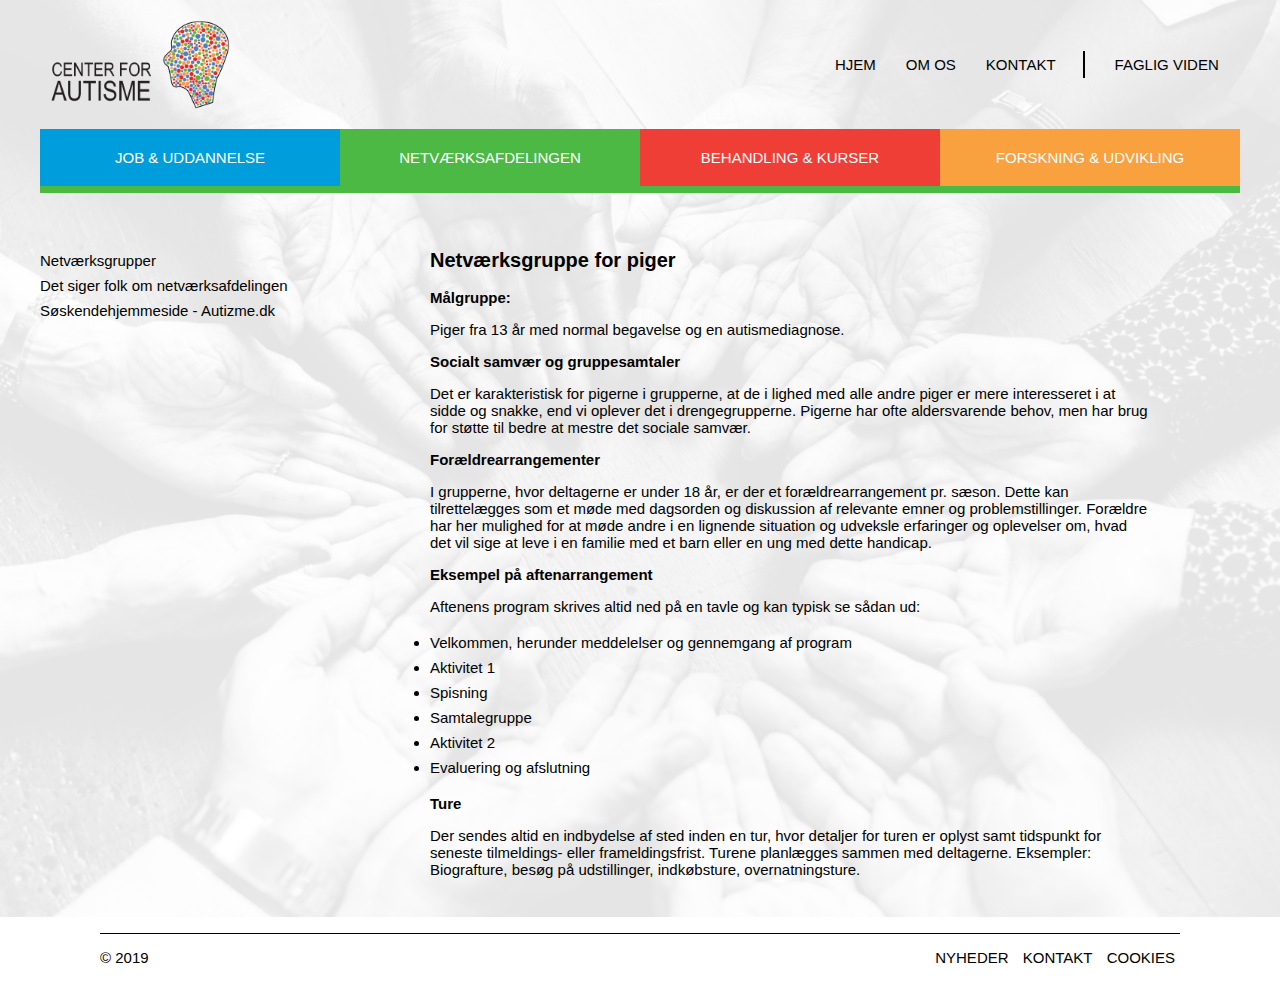
<file: menu-pages/net-subpages/girlgrp.html>
<!DOCTYPE html>
<html lang="en">
<head>
    <meta charset="UTF-8">
    <meta name="viewport" content="width=device-width, initial-scale=1.0">
    <meta http-equiv="X-UA-Compatible" content="ie=edge">
    <meta name="robots" content="nofollow" />
    <meta name="description" content="Center for Autisme (CfA) tilbyder uddannelser til folk med neuroudviklings-
    forstyrrelser, ADHD, Tourettes og udviklingshæmmede. Centeret ligger i Her-
    lev. Læs meget mere om os Center for autisme....">
    <meta name="keywords" content="
    Neuroudviklingsforstyrrelser,
    ADHD,
    Tourettes,
    Udviklingshæmmede,
    Center for autisme,
    CFA,
    Uddannelser autisme,
    Autisme a-typisk,
    Autisme ADHD,
    Autisme arbejde,
    Autisme center,
    Autisme test">

    <link rel="stylesheet" href="../../style/main-style/main-style.css">
    <link rel="stylesheet" href="../../style/main-style/greenbreadcrumbmenu-style.css">
    <link rel="stylesheet" href="../../desktop-nav-style.css">
    <link rel="stylesheet" href="../../index-style.css">
    <link rel="stylesheet" href="../../style/main-style/desk-breadcrumb.css">
    <link rel="stylesheet" href="../../style/m-menupoints/jou-menu.css">
    <link rel="stylesheet" href="../../style/m-menupoints/net-subpages/girlgrp.css">

    <script src="https://code.jquery.com/jquery-1.10.2.js"></script>
    <script type="text/javascript" src="../../js/dd-bluenav.js"></script>

    

    <title>Center for Autisme</title>
</head>
<body>
    <div id="wrapper">
        <section id="top">
            <a id="logo-container" href="../../index.html"><img id="cfalogo" src="../../assets/cfalogo.png" alt="Center for autisme logo"></a>
            <ul id="top-nav">
                <li class="top-nav-points"><a href="../../index.html">HJEM</a></li>
                <li class="top-nav-points"><a href="#">OM OS</a></li></a>
                <li class="top-nav-points"><a href="../kontakt.html">KONTAKT</a></li>
                <li class="top-nav-points"><a href="../fag-subpages/nap.html">FAGLIG VIDEN</a></li>            
            </ul>
        </section>
        <nav id="desktop-nav">
                <ul class="flex-nav drop-down">
                        <li class="blue"><a href="#">JOB & UDDANNELSE</a>
                          <ul>
                            <li class="blue"><a href="#">Ungdomsuddannelse</a>
                              <ul>
                                <li class="blue"><a href="../jou-subpages/formal.html">Formål</a></li>
                                <li class="blue"><a href="#">Målgruppe</a></li>
                                <li class="blue"><a href="../jou-subpages/visitation.html">Visitation (optagelse)</a></li>
                                <li class="blue"><a href="#">Kom og besøg os</a></li>
                                <li class="blue"><a href="#">Fag og undervisning</a></li>
                                <li class="blue"><a href="#">Statusmøder</a></li>
                                <li class="blue"><a href="#">Afslutning på STU'en</a></li>
                                <li class="blue"><a href="#">Ferie og fridage på STU'en</a></li>
                                <li class="blue"><a href="#">Sygdom, ferie eller ander fravær</a></li>
                              </ul> </li>
                            <li class="blue"><a href="#">Arbejdsevneafklaring</a></li>
                            <li class="blue"><a href="#">Eksternt erhvervsforløb</a></li>
                            <li class="blue"><a href="#">Erhvervs- og Uddannelsesmentor</a></li>
                            <li class="blue"><a href="#">Særlig specialpedagogisk mentor og coach</a></li>
                            <li class="blue"><a href="#">Beskyttet beskæftigelse</a>
                                <ul>
                                    <li class="blue"><a href="#">IKEA Gentofte</a></li>
                                    <li class="blue"><a href="#">Grafiske- og creative værksted</a></li>
                                </ul> </li>
                            <li class="blue"><a href="#">Sårbare kvinder i job/uddannelse</a></li>
        
                          </ul>
                        </li>
                        <li class="green"><a href="#">NETVÆRKSAFDELINGEN</a>
                          <ul>
                            <li class="green"><a href="../net-subpages/net-groups.html">Netværksgrupper</a></li>
                            <li class="green"><a href="#">Det siger folk om netværksafdelingen</a></li>
                            <li class="green"><a href="#">Søskendehjemmeside - Autizme.dk</a></li>
                          </ul>
                        </li>
                        <li class="red"><a href="#">BEHANDLING & KURSER</a>
                          <ul>
                            <li class="red"><a href="#">Rådgivning</a>
                            <ul>
                                <li class="red"><a href="#">Forældrerådgivning</a></li>
                                <li class="red"><a href="#">Psykoedukation/støttesamtaler/psykologsamtaler</a></li>
                                <li class="red"><a href="#">Rådgivning/supervison til fagfolk</a></li>
                                <li class="red"><a href="#">Seksualvejledning</a></li>
                                <li class="red"><a href="#">Telefonrådgivning</a></li>
                                <li class="red"><a href="#">Henvisning og priser</a></li>
                            </ul></li>
                            <li class="red"><a href="#">Behandling af angst og/eller OCD for personer med ASF</a></li>
                            <li class="red"><a href="#">Udredning</a>
                                    <ul>
                                        <li class="red"><a href="#">Diagnostisk udredning og afklaring</a></li>
                                        <li class="red"><a href="#">Psykologisk funktionsudredning</a></li>
                                        <li class="red"><a href="#">Udredning af sprog og kommunikation</a></li>
                                        <li class="red"><a href="#">Neuropsykologisk udredning</a></li>
                                        <li class="red"><a href="#">Henvisning og priser</a></li>
                                        <li class="red"><a href="#">På vej til undersøgelse</a></li>
                                    </ul></li>
                            <li class="red"><a href="#">Kurser</a>
                                <ul>
                                    <li class="red"><a href="../beh-subpages/kurser.html">Kurser/Tilmelding</a></li>
        
                                </ul></li>
                            <li class="red"><a href="#">Undervisning</a></li>
                            <li class="red"><a href="#">Specialpedagogisk støtte og vejledning</a>
                            <ul>
                                <li class="red"><a href="#">Mere end bare hjemmevejledning</a></li>
                            </ul></li>
                          </ul></li>
                        <li class="orange"><a href="#">FORSKNING & UDVIKLING</a>
                            <ul>
                                <li class="orange"><a href="#">Forsknings- og udviklingsafdelingen</a></li>
                                <li class="orange"><a href="#">Igangværende forskning</a></li>
                                <li class="orange"><a href="#">Afsluttet forskning</a></li>
                                <li class="orange"><a href="#">Nyt fra andre fagfolk</a></li>
                            </ul></li>
                      </ul>
        
        </nav>

        <section id="breadcrumb-blue">
            <a id="img-blue-back" href="../net-subpages/net-groups.html"><img src="../../assets/a-green.png" alt="blue navigator"></a>
            <h3 id="bread-title">NETVÆRKSAFDELING</h3>
            <p id="bread-sub">Pigegruppe</p>
        </section>

        <section id="bluewrapper" class="greenline">
                <nav id="desk-breadcrumb">
                        <ul>
                            <a href="net-groups.html"><li>Netværksgrupper</li></a>
                            <a href="#"><li>Det siger folk om netværksafdelingen</li></a>
                            <a href="#"><li>Søskendehjemmeside - Autizme.dk</li></a>
                        </ul>
                    </nav>

            <section id="net-group-info">
                <h2>Netværksgruppe for piger</h2>

                <h3>Målgruppe:</h3>
                <p>Piger fra 13 år med normal begavelse og en autismediagnose.</p>

                <h3>Socialt samvær og gruppesamtaler</h3>
                <p>Det er karakteristisk for pigerne i grupperne, at de i lighed med alle
                    andre piger er mere interesseret i at sidde og snakke, end vi oplever
                    det i drengegrupperne. Pigerne har ofte aldersvarende behov, men har
                    brug for støtte til bedre at mestre det sociale samvær.</p>

                <h3>Forældrearrangementer</h3>
                <p>I grupperne, hvor deltagerne er under 18 år, er der et forældrearrangement
                    pr. sæson. Dette kan tilrettelægges som et møde med dagsorden og diskussion
                    af relevante emner og problemstillinger. Forældre har her mulighed for
                    at møde andre i en lignende situation og udveksle erfaringer og oplevelser
                    om, hvad det vil sige at leve i en familie med et barn eller en ung med
                    dette handicap.</p>

                <h3>Eksempel på aftenarrangement</h3>
                <p>Aftenens program skrives altid ned på en tavle og kan typisk se sådan ud:</p>
                <ul>
                    <li>Velkommen, herunder meddelelser og gennemgang af program</li>
                    <li>Aktivitet 1</li>
                    <li>Spisning</li>
                    <li>Samtalegruppe</li>
                    <li>Aktivitet 2</li>
                    <li>Evaluering og afslutning</li>
                </ul>

                <h3>Ture</h3>
                <p>Der sendes altid en indbydelse af sted inden en tur, hvor detaljer for
                    turen er oplyst samt tidspunkt for seneste tilmeldings- eller
                    frameldingsfrist. Turene planlægges sammen med deltagerne. Eksempler:
                    Biografture, besøg på udstillinger, indkøbsture, overnatningsture.</p>

            </section>
        </section>
    
        <footer>
            <p>© 2019</p>
            <ul>
                <a href="#" ><li class="footer-menu">NYHEDER</li></a>
                <a href="../kontakt.html" ><li class="footer-menu">KONTAKT</li></a>
                <a href="#" ><li class="footer-menu">COOKIES</li></a>
            </ul>
        </footer>
    </div>
</body>
</html>
</file>
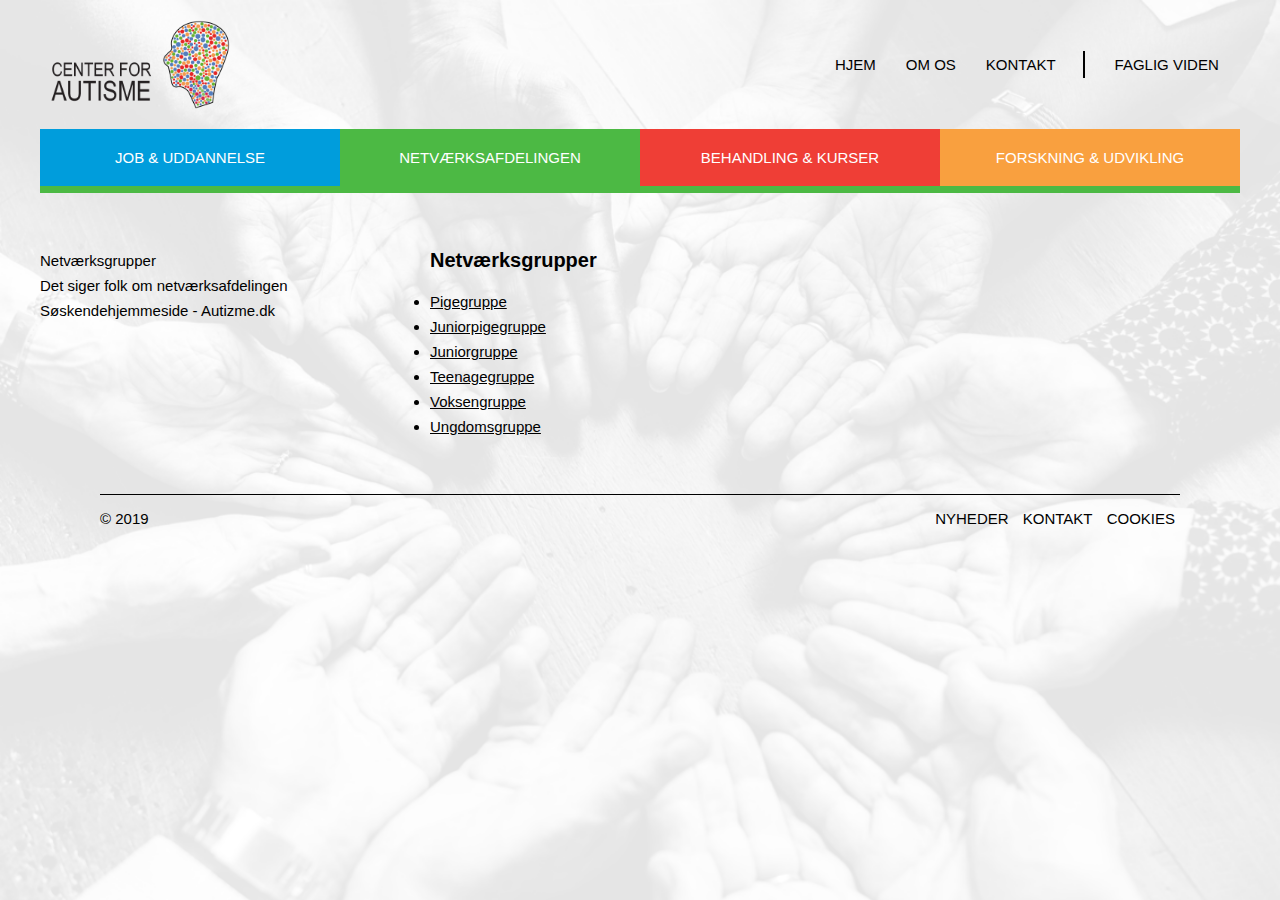
<file: menu-pages/net-subpages/net-groups.html>
<!DOCTYPE html>
<html lang="en">
<head>
    <meta charset="UTF-8">
    <meta name="viewport" content="width=device-width, initial-scale=1.0">
    <meta http-equiv="X-UA-Compatible" content="ie=edge">
    <meta name="robots" content="nofollow" />
    <meta name="description" content="Center for Autisme (CfA) tilbyder uddannelser til folk med neuroudviklings-
    forstyrrelser, ADHD, Tourettes og udviklingshæmmede. Centeret ligger i Her-
    lev. Læs meget mere om os Center for autisme....">
    <meta name="keywords" content="
    Neuroudviklingsforstyrrelser,
    ADHD,
    Tourettes,
    Udviklingshæmmede,
    Center for autisme,
    CFA,
    Uddannelser autisme,
    Autisme a-typisk,
    Autisme ADHD,
    Autisme arbejde,
    Autisme center,
    Autisme test">

    <link rel="stylesheet" href="../../style/main-style/main-style.css">
    <link rel="stylesheet" href="../../style/main-style/greenbreadcrumbmenu-style.css">
    <link rel="stylesheet" href="../../desktop-nav-style.css">
    <link rel="stylesheet" href="../../index-style.css">
    <link rel="stylesheet" href="../../style/main-style/desk-breadcrumb.css">
    <link rel="stylesheet" href="../../style/m-menupoints/jou-menu.css">
    <link rel="stylesheet" href="../../style/m-menupoints/net-subpages/net-groups.css">

    <script src="https://code.jquery.com/jquery-1.10.2.js"></script>
    <script type="text/javascript" src="../../js/dd-bluenav.js"></script>

    

    <title>Center for Autisme</title>
</head>
<body>
    <div id="wrapper">
        <section id="top">
            <a id="logo-container" href="../../index.html"><img id="cfalogo" src="../../assets/cfalogo.png" alt="Center for autisme logo"></a>
            <ul id="top-nav">
                <li class="top-nav-points"><a href="../../index.html">HJEM</a></li>
                <li class="top-nav-points"><a href="#">OM OS</a></li></a>
                <li class="top-nav-points"><a href="../kontakt.html">KONTAKT</a></li>
                <li class="top-nav-points"><a href="../fag-subpages/nap.html">FAGLIG VIDEN</a></li>            
            </ul>
        </section>
        <nav id="desktop-nav">
                <ul class="flex-nav drop-down">
                        <li class="blue"><a href="#">JOB & UDDANNELSE</a>
                          <ul>
                            <li class="blue"><a href="#">Ungdomsuddannelse</a>
                              <ul>
                                <li class="blue"><a href="../jou-subpages/formal.html">Formål</a></li>
                                <li class="blue"><a href="#">Målgruppe</a></li>
                                <li class="blue"><a href="../jou-subpages/visitation.html">Visitation (optagelse)</a></li>
                                <li class="blue"><a href="#">Kom og besøg os</a></li>
                                <li class="blue"><a href="#">Fag og undervisning</a></li>
                                <li class="blue"><a href="#">Statusmøder</a></li>
                                <li class="blue"><a href="#">Afslutning på STU'en</a></li>
                                <li class="blue"><a href="#">Ferie og fridage på STU'en</a></li>
                                <li class="blue"><a href="#">Sygdom, ferie eller ander fravær</a></li>
                              </ul> </li>
                            <li class="blue"><a href="#">Arbejdsevneafklaring</a></li>
                            <li class="blue"><a href="#">Eksternt erhvervsforløb</a></li>
                            <li class="blue"><a href="#">Erhvervs- og Uddannelsesmentor</a></li>
                            <li class="blue"><a href="#">Særlig specialpedagogisk mentor og coach</a></li>
                            <li class="blue"><a href="#">Beskyttet beskæftigelse</a>
                                <ul>
                                    <li class="blue"><a href="#">IKEA Gentofte</a></li>
                                    <li class="blue"><a href="#">Grafiske- og creative værksted</a></li>
                                </ul> </li>
                            <li class="blue"><a href="#">Sårbare kvinder i job/uddannelse</a></li>
        
                          </ul>
                        </li>
                        <li class="green"><a href="#">NETVÆRKSAFDELINGEN</a>
                          <ul>
                            <li class="green"><a href="net-groups.html">Netværksgrupper</a></li>
                            <li class="green"><a href="#">Det siger folk om netværksafdelingen</a></li>
                            <li class="green"><a href="#">Søskendehjemmeside - Autizme.dk</a></li>
                          </ul>
                        </li>
                        <li class="red"><a href="#">BEHANDLING & KURSER</a>
                          <ul>
                            <li class="red"><a href="#">Rådgivning</a>
                            <ul>
                                <li class="red"><a href="#">Forældrerådgivning</a></li>
                                <li class="red"><a href="#">Psykoedukation/støttesamtaler/psykologsamtaler</a></li>
                                <li class="red"><a href="#">Rådgivning/supervison til fagfolk</a></li>
                                <li class="red"><a href="#">Seksualvejledning</a></li>
                                <li class="red"><a href="#">Telefonrådgivning</a></li>
                                <li class="red"><a href="#">Henvisning og priser</a></li>
                            </ul></li>
                            <li class="red"><a href="#">Behandling af angst og/eller OCD for personer med ASF</a></li>
                            <li class="red"><a href="#">Udredning</a>
                                    <ul>
                                        <li class="red"><a href="#">Diagnostisk udredning og afklaring</a></li>
                                        <li class="red"><a href="#">Psykologisk funktionsudredning</a></li>
                                        <li class="red"><a href="#">Udredning af sprog og kommunikation</a></li>
                                        <li class="red"><a href="#">Neuropsykologisk udredning</a></li>
                                        <li class="red"><a href="#">Henvisning og priser</a></li>
                                        <li class="red"><a href="#">På vej til undersøgelse</a></li>
                                    </ul></li>
                            <li class="red"><a href="#">Kurser</a>
                                <ul>
                                    <li class="red"><a href="../beh-subpages/kurser.html">Kurser/Tilmelding</a></li>
        
                                </ul></li>
                            <li class="red"><a href="#">Undervisning</a></li>
                            <li class="red"><a href="#">Specialpedagogisk støtte og vejledning</a>
                            <ul>
                                <li class="red"><a href="#">Mere end bare hjemmevejledning</a></li>
                            </ul></li>
                          </ul></li>
                        <li class="orange"><a href="#">FORSKNING & UDVIKLING</a>
                            <ul>
                                <li class="orange"><a href="#">Forsknings- og udviklingsafdelingen</a></li>
                                <li class="orange"><a href="#">Igangværende forskning</a></li>
                                <li class="orange"><a href="#">Afsluttet forskning</a></li>
                                <li class="orange"><a href="#">Nyt fra andre fagfolk</a></li>
                            </ul></li>
                      </ul>
        
        </nav>

        <section id="breadcrumb-blue">
            <a id="img-blue-back" href="../net-menu.html"><img src="../../assets/a-green.png" alt="blue navigator"></a>
            <h3 id="bread-title">NETVÆRKSAFDELING</h3>
            <p id="bread-sub">Netværksgrupper</p>
        </section>

        <section id="bluewrapper" class="greenline">
                <nav id="desk-breadcrumb">
                        <ul>
                            <a href="net-groups.html"><li>Netværksgrupper</li></a>
                            <a href="#"><li>Det siger folk om netværksafdelingen</li></a>
                            <a href="#"><li>Søskendehjemmeside - Autizme.dk</li></a>
                        </ul>
                    </nav>

            <section id="net-group-info">
                <h2>Netværksgrupper</h2>

                <ul>
                    <li><a href="girlgrp.html">Pigegruppe</a></li>
                    <li><a href="#">Juniorpigegruppe</a></li>
                    <li><a href="#">Juniorgruppe</a></li>
                    <li><a href="#">Teenagegruppe</a></li>
                    <li><a href="voksgrp.html">Voksengruppe</a></li>
                    <li><a href="#">Ungdomsgruppe</a></li>
                </ul>

            </section>
        </section>
    
        <footer>
            <p>© 2019</p>
            <ul>
                <a href="#" ><li class="footer-menu">NYHEDER</li></a>
                <a href="../kontakt.html" ><li class="footer-menu">KONTAKT</li></a>
                <a href="#" ><li class="footer-menu">COOKIES</li></a>
            </ul>
        </footer>
    </div>
</body>
</html>
</file>
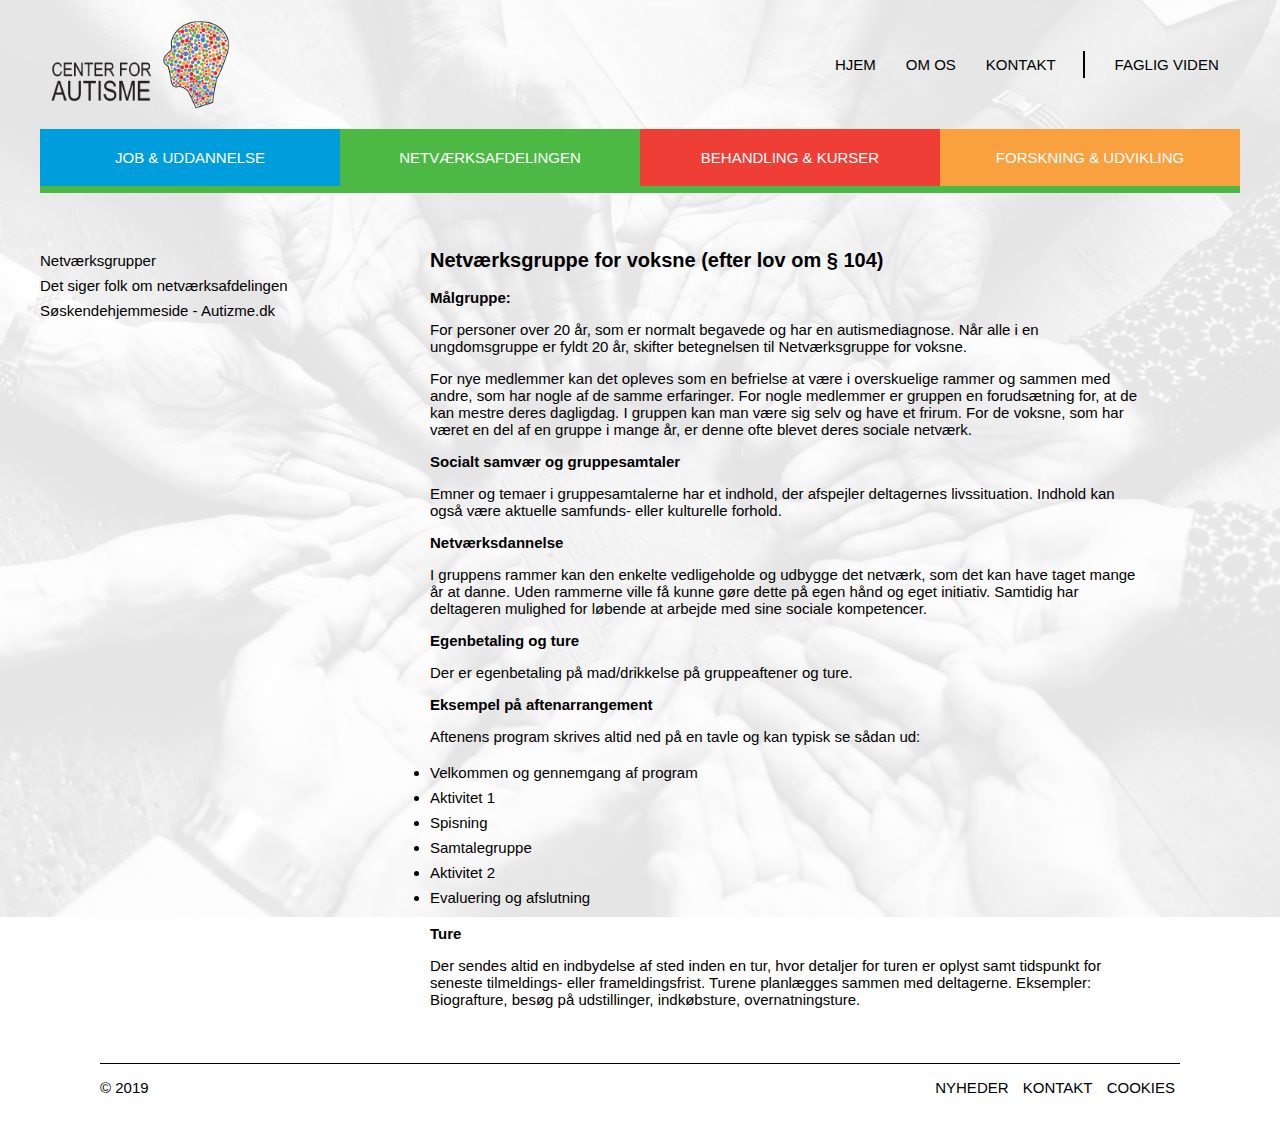
<file: menu-pages/net-subpages/voksgrp.html>
<!DOCTYPE html>
<html lang="en">
<head>
    <meta charset="UTF-8">
    <meta name="viewport" content="width=device-width, initial-scale=1.0">
    <meta http-equiv="X-UA-Compatible" content="ie=edge">
    <meta name="robots" content="nofollow" />
    <meta name="description" content="Center for Autisme (CfA) tilbyder uddannelser til folk med neuroudviklings-
    forstyrrelser, ADHD, Tourettes og udviklingshæmmede. Centeret ligger i Her-
    lev. Læs meget mere om os Center for autisme....">
    <meta name="keywords" content="
    Neuroudviklingsforstyrrelser,
    ADHD,
    Tourettes,
    Udviklingshæmmede,
    Center for autisme,
    CFA,
    Uddannelser autisme,
    Autisme a-typisk,
    Autisme ADHD,
    Autisme arbejde,
    Autisme center,
    Autisme test">

    <link rel="stylesheet" href="../../style/main-style/main-style.css">
    <link rel="stylesheet" href="../../style/main-style/greenbreadcrumbmenu-style.css">
    <link rel="stylesheet" href="../../desktop-nav-style.css">
    <link rel="stylesheet" href="../../index-style.css">
    <link rel="stylesheet" href="../../style/main-style/desk-breadcrumb.css">
    <link rel="stylesheet" href="../../style/m-menupoints/jou-menu.css">
    <link rel="stylesheet" href="../../style/m-menupoints/net-subpages/girlgrp.css">

    <script src="https://code.jquery.com/jquery-1.10.2.js"></script>
    <script type="text/javascript" src="../../js/dd-bluenav.js"></script>

    

    <title>Center for Autisme</title>
</head>
<body>
    <div id="wrapper">
        <section id="top">
            <a id="logo-container" href="../../index.html"><img id="cfalogo" src="../../assets/cfalogo.png" alt="Center for autisme logo"></a>
            <ul id="top-nav">
                <li class="top-nav-points"><a href="../../index.html">HJEM</a></li>
                <li class="top-nav-points"><a href="#">OM OS</a></li></a>
                <li class="top-nav-points"><a href="../kontakt.html">KONTAKT</a></li>
                <li class="top-nav-points"><a href="../fag-subpages/nap.html">FAGLIG VIDEN</a></li>            
            </ul>
        </section>
        <nav id="desktop-nav">
                <ul class="flex-nav drop-down">
                        <li class="blue"><a href="#">JOB & UDDANNELSE</a>
                          <ul>
                            <li class="blue"><a href="#">Ungdomsuddannelse</a>
                              <ul>
                                <li class="blue"><a href="../jou-subpages/formal.html">Formål</a></li>
                                <li class="blue"><a href="#">Målgruppe</a></li>
                                <li class="blue"><a href="../jou-subpages/visitation.html">Visitation (optagelse)</a></li>
                                <li class="blue"><a href="#">Kom og besøg os</a></li>
                                <li class="blue"><a href="#">Fag og undervisning</a></li>
                                <li class="blue"><a href="#">Statusmøder</a></li>
                                <li class="blue"><a href="#">Afslutning på STU'en</a></li>
                                <li class="blue"><a href="#">Ferie og fridage på STU'en</a></li>
                                <li class="blue"><a href="#">Sygdom, ferie eller ander fravær</a></li>
                              </ul> </li>
                            <li class="blue"><a href="#">Arbejdsevneafklaring</a></li>
                            <li class="blue"><a href="#">Eksternt erhvervsforløb</a></li>
                            <li class="blue"><a href="#">Erhvervs- og Uddannelsesmentor</a></li>
                            <li class="blue"><a href="#">Særlig specialpedagogisk mentor og coach</a></li>
                            <li class="blue"><a href="#">Beskyttet beskæftigelse</a>
                                <ul>
                                    <li class="blue"><a href="#">IKEA Gentofte</a></li>
                                    <li class="blue"><a href="#">Grafiske- og creative værksted</a></li>
                                </ul> </li>
                            <li class="blue"><a href="#">Sårbare kvinder i job/uddannelse</a></li>
        
                          </ul>
                        </li>
                        <li class="green"><a href="#">NETVÆRKSAFDELINGEN</a>
                          <ul>
                            <li class="green"><a href="../net-subpages/net-groups.html">Netværksgrupper</a></li>
                            <li class="green"><a href="#">Det siger folk om netværksafdelingen</a></li>
                            <li class="green"><a href="#">Søskendehjemmeside - Autizme.dk</a></li>
                          </ul>
                        </li>
                        <li class="red"><a href="#">BEHANDLING & KURSER</a>
                          <ul>
                            <li class="red"><a href="#">Rådgivning</a>
                            <ul>
                                <li class="red"><a href="#">Forældrerådgivning</a></li>
                                <li class="red"><a href="#">Psykoedukation/støttesamtaler/psykologsamtaler</a></li>
                                <li class="red"><a href="#">Rådgivning/supervison til fagfolk</a></li>
                                <li class="red"><a href="#">Seksualvejledning</a></li>
                                <li class="red"><a href="#">Telefonrådgivning</a></li>
                                <li class="red"><a href="#">Henvisning og priser</a></li>
                            </ul></li>
                            <li class="red"><a href="#">Behandling af angst og/eller OCD for personer med ASF</a></li>
                            <li class="red"><a href="#">Udredning</a>
                                    <ul>
                                        <li class="red"><a href="#">Diagnostisk udredning og afklaring</a></li>
                                        <li class="red"><a href="#">Psykologisk funktionsudredning</a></li>
                                        <li class="red"><a href="#">Udredning af sprog og kommunikation</a></li>
                                        <li class="red"><a href="#">Neuropsykologisk udredning</a></li>
                                        <li class="red"><a href="#">Henvisning og priser</a></li>
                                        <li class="red"><a href="#">På vej til undersøgelse</a></li>
                                    </ul></li>
                            <li class="red"><a href="#">Kurser</a>
                                <ul>
                                    <li class="red"><a href="../beh-subpages/kurser.html">Kurser/Tilmelding</a></li>
        
                                </ul></li>
                            <li class="red"><a href="#">Undervisning</a></li>
                            <li class="red"><a href="#">Specialpedagogisk støtte og vejledning</a>
                            <ul>
                                <li class="red"><a href="#">Mere end bare hjemmevejledning</a></li>
                            </ul></li>
                          </ul></li>
                        <li class="orange"><a href="#">FORSKNING & UDVIKLING</a>
                            <ul>
                                <li class="orange"><a href="#">Forsknings- og udviklingsafdelingen</a></li>
                                <li class="orange"><a href="#">Igangværende forskning</a></li>
                                <li class="orange"><a href="#">Afsluttet forskning</a></li>
                                <li class="orange"><a href="#">Nyt fra andre fagfolk</a></li>
                            </ul></li>
                      </ul>
        
        </nav>

        <section id="breadcrumb-blue">
            <a id="img-blue-back" href="../net-subpages/net-groups.html"><img src="../../assets/a-green.png" alt="blue navigator"></a>
            <h3 id="bread-title">NETVÆRKSAFDELING</h3>
            <p id="bread-sub">Pigegruppe</p>
        </section>

        <section id="bluewrapper" class="greenline">
                <nav id="desk-breadcrumb">
                        <ul>
                            <a href="net-groups.html"><li>Netværksgrupper</li></a>
                            <a href="#"><li>Det siger folk om netværksafdelingen</li></a>
                            <a href="#"><li>Søskendehjemmeside - Autizme.dk</li></a>
                        </ul>
                    </nav>

            <section id="net-group-info">
                <h2>Netværksgruppe for voksne (efter lov om § 104)</h2>

                <h3>Målgruppe:</h3>
                <p>For personer over 20 år, som er normalt begavede og har en autismediagnose.
                    Når alle i en ungdomsgruppe er fyldt 20 år, skifter betegnelsen til Netværksgruppe for voksne.</p>
                <p>For nye medlemmer kan det opleves som en befrielse at være i overskuelige rammer og sammen med
                    andre, som har nogle af de samme erfaringer. For nogle medlemmer er gruppen en forudsætning for,
                    at de kan mestre deres dagligdag. I gruppen kan man være sig selv og have et frirum. For de
                    voksne, som har været en del af en gruppe i mange år, er denne ofte blevet deres sociale netværk.</p>

                <h3>Socialt samvær og gruppesamtaler</h3>
                <p>Emner og temaer i gruppesamtalerne har et indhold, der afspejler deltagernes livssituation.
                    Indhold kan også være aktuelle samfunds- eller kulturelle forhold.</p>

                <h3>Netværksdannelse</h3>
                <p>I gruppens rammer kan den enkelte vedligeholde og udbygge det netværk, som det kan have taget
                    mange år at danne. Uden rammerne ville få kunne gøre dette på egen hånd og eget initiativ.
                    Samtidig har deltageren mulighed for løbende at arbejde med sine sociale kompetencer.</p>

                <h3>Egenbetaling og ture</h3>
                <p>Der er egenbetaling på mad/drikkelse på gruppeaftener og ture.</p>

                <h3>Eksempel på aftenarrangement</h3>
                <p>Aftenens program skrives altid ned på en tavle og kan typisk se sådan ud:</p>

                <ul>
                    <li>Velkommen og gennemgang af program</li>
                    <li>Aktivitet 1</li>
                    <li>Spisning</li>
                    <li>Samtalegruppe</li>
                    <li>Aktivitet 2</li>
                    <li>Evaluering og afslutning</li>
                </ul>

                <h3>Ture</h3>
                <p>Der sendes altid en indbydelse af sted inden en tur, hvor detaljer for
                    turen er oplyst samt tidspunkt for seneste tilmeldings- eller
                    frameldingsfrist. Turene planlægges sammen med deltagerne. Eksempler:
                    Biografture, besøg på udstillinger, indkøbsture, overnatningsture.</p>

            </section>
        </section>
    
        <footer>
            <p>© 2019</p>
            <ul>
                <a href="#" ><li class="footer-menu">NYHEDER</li></a>
                <a href="../kontakt.html" ><li class="footer-menu">KONTAKT</li></a>
                <a href="#" ><li class="footer-menu">COOKIES</li></a>
            </ul>
        </footer>
    </div>
</body>
</html>
</file>
<file: style/main-style/main-style.css>
* {
  font-family: helvetica;
  font-size: 12px;
  color: black;
}

body {
  margin: 0;
  padding: 0;
  background-image: url(../../assets/bgmobi.png);
  background-repeat: no-repeat;
  background-attachment: fixed;
  background-size: cover;
}

#wrapper {
  width: 100%;
  -webkit-box-sizing: border-box;
          box-sizing: border-box;
}

#wrapper #top {
  width: 100%;
  text-align: center;
}

#wrapper #top img {
  display: block;
  width: 50%;
  margin: 30px auto 15px auto;
}

#wrapper #top ul {
  width: 100%;
  padding: 0;
}

#wrapper #top ul li {
  display: inline;
}

#wrapper #top ul li:last-child {
  margin-left: 20px;
  padding-left: 20px;
  border-left: 2px solid black;
}

#wrapper #top ul li a {
  padding: 5px 10px;
  text-decoration: none;
}

#wrapper #header-img #mobi-headerimg {
  width: 100%;
}

#wrapper #header-img #desk-headerimg {
  display: none;
}

#wrapper footer {
  margin: 0 auto 20px auto;
  border-top: 1px solid black;
  width: 90%;
  display: -webkit-box;
  display: -ms-flexbox;
  display: flex;
  -webkit-box-pack: justify;
      -ms-flex-pack: justify;
          justify-content: space-between;
}

#wrapper footer ul a {
  text-decoration: none;
}

#wrapper footer ul a li {
  display: inline;
  padding: 0px 5px;
}

#desktop-nav {
  display: none;
}

@media only screen and (min-width: 769px) {
  * {
    font-size: 15px;
  }
  body {
    background-image: url(../../assets/bgdesk.png);
  }
  #wrapper {
    max-width: 1200px;
    margin: auto;
  }
  #wrapper #top {
    display: -webkit-box;
    display: -ms-flexbox;
    display: flex;
    -webkit-box-pack: justify;
        -ms-flex-pack: justify;
            justify-content: space-between;
    width: 100%;
    margin: 20px auto;
  }
  #wrapper #top #logo-container {
    width: 30%;
  }
  #wrapper #top #logo-container #cfalogo {
    margin: 0 0 0 10px;
  }
  #wrapper #top #top-nav {
    width: 35%;
    display: -webkit-box;
    display: -ms-flexbox;
    display: flex;
    -webkit-box-align: center;
        -ms-flex-align: center;
            align-items: center;
  }
  #wrapper #top #top-nav .top-nav-points {
    padding: 5px 5px;
    text-decoration: none;
  }
  #wrapper #top #top-nav .top-nav-points:last-child {
    margin-left: 12px;
    padding-left: 20px;
    border-left: 2px solid black;
  }
  #wrapper #top #top-nav .top-nav-points li {
    display: inline;
  }
  #wrapper #header-img #mobi-headerimg {
    display: none;
  }
  #wrapper #header-img #desk-headerimg {
    display: block;
    width: 100%;
  }
  #desktop-nav {
    display: block;
  }
}
/*# sourceMappingURL=main-style.css.map */
</file>
<file: desktop-nav-style.css>
/* Colors */
* {
  padding: 0;
}

.blue {
  background-color: #009ddc;
}

.green {
  background-color: #4cb944;
}

.red {
  background-color: #ef3e36;
}

.orange {
  background-color: #f9a03f;
}

/*
li {
  background: $peter-river;
  
  &:hover {
    background: $belize-hole;
  }
  
  li {
    background: $emerald;
    
    &:hover {
      background: $nephritis;
    }
    
    li {
      background: $alizarin;
      
      &:hover {
        background: $pomegranate;
      }
      
      li {
        background: $amethyst;

        &:hover {
          background: $wisteria;
        }
      }
    }
  }
}
*/
/* Flex Navigation Bar */
.flex-nav {
  padding: 0;
  margin-bottom: 0px;
  display: -webkit-box;
  display: -ms-flexbox;
  display: flex;
  list-style-type: none;
  /* > li:not(:first-child) {   
    border-left: 2px solid $clouds;
  } */
}

.flex-nav li {
  -webkit-box-flex: 1;
  -ms-flex: 1;
  flex: 1;
  text-align: center;
  color: white;
  -webkit-transition: all .2s ease;
  transition: all .2s ease;
}

.flex-nav li:hover {
  -webkit-box-flex: 1.1;
  -ms-flex: 1.1;
  flex: 1.1;
}

.flex-nav li a {
  display: block;
  padding: 20px 0;
  color: inherit;
  text-decoration: none;
}

.flex-nav li li a {
  font-size: 13px;
}

/* Drop Down */
.drop-down li {
  position: relative;
}

.drop-down li ul {
  display: none;
  width: 100%;
  position: absolute;
  list-style-type: none;
}

.drop-down li ul ul {
  left: 100%;
  top: 0;
}

.drop-down li ul ul li {
  width: 92.5%;
}

.drop-down li ul ul li li {
  width: 100%;
}

.drop-down li:hover > ul {
  display: block;
  opacity: 0.95;
}
/*# sourceMappingURL=desktop-nav-style.css.map */
</file>
<file: index-style.css>
@charset "UTF-8";
#mobile-nav {
  margin: 20px auto;
  width: 80%;
  display: -ms-grid;
  display: grid;
      grid-template-areas: 'job net' 'råd for';
  -ms-grid-columns: 1fr 1fr;
      grid-template-columns: 1fr 1fr;
  -ms-grid-rows: 1fr 1fr;
      grid-template-rows: 1fr 1fr;
  text-align: center;
}

#mobile-nav #job {
  -ms-grid-row: 1;
  -ms-grid-column: 1;
  grid-area: job;
  text-decoration: none;
}

#mobile-nav #job img {
  width: 50%;
}

#mobile-nav #net {
  -ms-grid-row: 1;
  -ms-grid-column: 2;
  grid-area: net;
  text-decoration: none;
}

#mobile-nav #net img {
  width: 50%;
}

#mobile-nav #råd {
  -ms-grid-row: 2;
  -ms-grid-column: 1;
  grid-area: råd;
  text-decoration: none;
}

#mobile-nav #råd img {
  width: 50%;
}

#mobile-nav #for {
  -ms-grid-row: 2;
  -ms-grid-column: 2;
  grid-area: for;
  text-decoration: none;
}

#mobile-nav #for img {
  width: 50%;
}

#scrollarrow {
  width: 100%;
}

#scrollarrow img {
  display: block;
  width: 15%;
  opacity: 0.5;
  margin: auto;
}

#content {
  margin: 30px auto;
  width: 90%;
  text-align: center;
}

#content h2 {
  margin-bottom: 5px;
  font-size: 22px;
  font-weight: 600;
}

#content p {
  margin-top: 5px;
}

@media only screen and (min-width: 769px) {
  #mobile-nav {
    display: none;
  }
  #scrollarrow {
    display: none;
  }
  #content {
    -webkit-box-sizing: border-box;
            box-sizing: border-box;
    display: block;
    margin: 30px auto;
    padding: 20px;
    width: 33%;
    float: left;
    text-align: center;
  }
  #content h2 {
    width: 100%;
    margin-bottom: 5px;
    font-size: 22px;
    font-weight: 600;
  }
  #content p {
    width: 100%;
    margin-top: 5px;
  }
}

/**
 * ----------------------------------------
 * animation pulsate-fwd
 * ----------------------------------------
 */
/*# sourceMappingURL=index-style.css.map */
</file>
<file: style/m-menupoints/jou-menu.css>
#wrapper #blue-nav {
  width: 90%;
  margin-bottom: 150px;
}

#wrapper #blue-nav ul {
  list-style-type: none;
}

#wrapper #blue-nav ul a {
  text-decoration: none;
}

#wrapper #blue-nav ul a li {
  font-size: 18px;
  padding: 10px 0;
  border-bottom: 1px solid #bfbfbf;
}

#wrapper #blue-nav .dd-bluenav {
  display: none;
}

#wrapper #blue-nav .dd-bluenav a li {
  padding: 7px 0 7px 10px;
  font-size: 12px;
}
/*# sourceMappingURL=jou-menu.css.map */
</file>
<file: style/main-style/redbreadcrumbmenu-style.css>
#breadcrumb-blue {
  margin: 20px auto;
  width: 95%;
  display: -ms-grid;
  display: grid;
      grid-template-areas: 'back title' 'back sub';
  -ms-grid-columns: 1fr 3fr;
      grid-template-columns: 1fr 3fr;
  -ms-grid-rows: 0.5fr 1fr;
      grid-template-rows: 0.5fr 1fr;
  grid-column-gap: 10px;
  border-bottom: 3px solid #ef3e36;
}

#breadcrumb-blue #img-blue-back {
  -ms-grid-row: 1;
  -ms-grid-row-span: 2;
  -ms-grid-column: 1;
  grid-area: back;
  -webkit-box-sizing: border-box;
          box-sizing: border-box;
}

#breadcrumb-blue #img-blue-back img {
  margin-top: 12px;
  width: 90%;
}

#breadcrumb-blue #bread-title {
  -ms-grid-row: 1;
  -ms-grid-column: 2;
  grid-area: title;
  font-size: 18px;
  margin: 15px 0 0 0;
}

#breadcrumb-blue #bread-sub {
  -ms-grid-row: 2;
  -ms-grid-column: 2;
  grid-area: sub;
  margin: 0;
}
/*# sourceMappingURL=redbreadcrumbmenu-style.css.map */
</file>
<file: style/main-style/breadcrumbmenu-style.css>
#breadcrumb-blue {
  margin: 20px auto;
  width: 95%;
  display: -ms-grid;
  display: grid;
      grid-template-areas: 'back title' 'back sub';
  -ms-grid-columns: 1fr 3fr;
      grid-template-columns: 1fr 3fr;
  -ms-grid-rows: 0.5fr 1fr;
      grid-template-rows: 0.5fr 1fr;
  grid-column-gap: 10px;
  border-bottom: 3px solid #009DDC;
}

#breadcrumb-blue #img-blue-back {
  -ms-grid-row: 1;
  -ms-grid-row-span: 2;
  -ms-grid-column: 1;
  grid-area: back;
  -webkit-box-sizing: border-box;
          box-sizing: border-box;
}

#breadcrumb-blue #img-blue-back img {
  margin-top: 12px;
  width: 90%;
}

#breadcrumb-blue #bread-title {
  -ms-grid-row: 1;
  -ms-grid-column: 2;
  grid-area: title;
  font-size: 18px;
  margin: 15px 0 0 0;
}

#breadcrumb-blue #bread-sub {
  -ms-grid-row: 2;
  -ms-grid-column: 2;
  grid-area: sub;
  margin: 0;
}
/*# sourceMappingURL=breadcrumbmenu-style.css.map */
</file>
<file: style/main-style/greenbreadcrumbmenu-style.css>
#breadcrumb-blue {
  margin: 20px auto;
  width: 95%;
  display: -ms-grid;
  display: grid;
      grid-template-areas: 'back title' 'back sub';
  -ms-grid-columns: 1fr 3fr;
      grid-template-columns: 1fr 3fr;
  -ms-grid-rows: 0.5fr 1fr;
      grid-template-rows: 0.5fr 1fr;
  grid-column-gap: 10px;
  border-bottom: 3px solid #4cb944;
}

#breadcrumb-blue #img-blue-back {
  -ms-grid-row: 1;
  -ms-grid-row-span: 2;
  -ms-grid-column: 1;
  grid-area: back;
  -webkit-box-sizing: border-box;
          box-sizing: border-box;
}

#breadcrumb-blue #img-blue-back img {
  margin-top: 12px;
  width: 90%;
}

#breadcrumb-blue #bread-title {
  -ms-grid-row: 1;
  -ms-grid-column: 2;
  grid-area: title;
  font-size: 18px;
  margin: 15px 0 0 0;
}

#breadcrumb-blue #bread-sub {
  -ms-grid-row: 2;
  -ms-grid-column: 2;
  grid-area: sub;
  margin: 0;
}
/*# sourceMappingURL=greenbreadcrumbmenu-style.css.map */
</file>
<file: style/main-style/desk-breadcrumb.css>
@charset "UTF-8";
#desk-breadcrumb {
  display: none;
}

@media only screen and (min-width: 769px) {
  #bluewrapper {
    display: -ms-grid;
    display: grid;
        grid-template-areas: 'desk-b info';
    -ms-grid-columns: 1fr 3fr;
        grid-template-columns: 1fr 3fr;
  }
  #bluewrapper #desk-breadcrumb {
    display: block;
    -ms-grid-row: 1;
    -ms-grid-column: 1;
    grid-area: desk-b;
    margin: 40px 0;
    line-height: 25px;
  }
  #bluewrapper #desk-breadcrumb ul a {
    text-decoration: none;
  }
  #bluewrapper #desk-breadcrumb ul a li {
    list-style-type: none;
  }
  #bluewrapper #desk-breadcrumb ul .desk-fold {
    display: none;
  }
  #bluewrapper #desk-breadcrumb ul .desk-fold a li {
    padding: 0 0 0 10px;
    font-size: 12px;
  }
  #bluewrapper #desk-breadcrumb ul .desk-fold a li:active {
    font-weight: 600;
  }
  #bluewrapper #formål-info {
    -ms-grid-row: 1;
    -ms-grid-column: 2;
    grid-area: info;
  }
}
/*# sourceMappingURL=desk-breadcrumb.css.map */
</file>
<file: style/m-menupoints/beh-subpages/kurser.css>
#kurser-info {
  width: 80%;
  margin: 40px auto;
}

#kurser-info h2 {
  font-size: 20px;
  font-weight: 600;
}

#kurser-info article {
  border-bottom: 1px solid black;
  padding: 10px 0;
  margin: 10px 0;
}

#kurser-info article img {
  width: 100%;
  margin-bottom: 10px;
}

#kurser-info article a {
  font-weight: 600;
}

#kurser-info article p {
  line-height: 25px;
  font-size: 15px;
}

#kurser-info article .bold {
  font-weight: 600;
  color: dark-grey;
}

@media only screen and (min-width: 769px) {
  #breadcrumb-blue {
    display: none;
  }
  .redline {
    border-top: 7px solid #ef3e36;
  }
}
/*# sourceMappingURL=kurser.css.map */
</file>
<file: style/main-style/graybreadcrumbmenu-style.css>
#breadcrumb-blue {
  margin: 20px auto;
  width: 95%;
  display: -ms-grid;
  display: grid;
      grid-template-areas: 'back title' 'back sub';
  -ms-grid-columns: 1fr 3fr;
      grid-template-columns: 1fr 3fr;
  -ms-grid-rows: 0.5fr 1fr;
      grid-template-rows: 0.5fr 1fr;
  grid-column-gap: 10px;
  border-bottom: 3px solid #757575;
}

#breadcrumb-blue #img-blue-back {
  -ms-grid-row: 1;
  -ms-grid-row-span: 2;
  -ms-grid-column: 1;
  grid-area: back;
  -webkit-box-sizing: border-box;
          box-sizing: border-box;
}

#breadcrumb-blue #img-blue-back img {
  margin-top: 12px;
  width: 90%;
}

#breadcrumb-blue #bread-title {
  -ms-grid-row: 1;
  -ms-grid-column: 2;
  grid-area: title;
  font-size: 18px;
  margin: 15px 0 0 0;
}

#breadcrumb-blue #bread-sub {
  -ms-grid-row: 2;
  -ms-grid-column: 2;
  grid-area: sub;
  margin: 0;
}
/*# sourceMappingURL=graybreadcrumbmenu-style.css.map */
</file>
<file: style/fagligviden/nap.css>
#nap-info {
  width: 80%;
  margin: 40px auto;
}

#nap-info h2 {
  padding-top: 20px;
  font-size: 20px;
  font-weight: 600;
}

#nap-info p {
  line-height: 25px;
  font-size: 15px;
}

#nap-info ul li {
  line-height: 20px;
  font-size: 15px;
  list-style-type: none;
}

#nap-info .subheader {
  margin-top: 30px;
  margin-bottom: -10px;
  font-style: italic;
}

@media only screen and (min-width: 769px) {
  #breadcrumb-blue {
    display: none;
  }
}
/*# sourceMappingURL=nap.css.map */
</file>
<file: style/m-menupoints/jou-subpages/formal.css>
#formal-info {
  width: 80%;
  margin: 40px auto;
}

#formal-info h2 {
  font-size: 20px;
  font-weight: 600;
}

#formal-info p {
  line-height: 25px;
  font-size: 15px;
}

#formal-info ul li {
  line-height: 25px;
  font-size: 15px;
}

@media only screen and (min-width: 769px) {
  #breadcrumb-blue {
    display: none;
  }
  .blueline {
    border-top: 7px solid #009ddc;
  }
}
/*# sourceMappingURL=formal.css.map */
</file>
<file: style/m-menupoints/jou-subpages/stu.css>
#wrapper #stu-info {
  width: 80%;
  margin: 40px auto;
}

#wrapper #stu-info h2 {
  font-size: 20px;
  font-weight: 600;
}

#wrapper #stu-info p {
  line-height: 25px;
  font-size: 15px;
}
/*# sourceMappingURL=stu.css.map */
</file>
<file: style/m-menupoints/jou-subpages/visitation.css>
#visitation-info {
  width: 80%;
  margin: 40px auto;
}

#visitation-info h2 {
  font-size: 20px;
  font-weight: 600;
}

#visitation-info p {
  line-height: 25px;
  font-size: 15px;
}

#visitation-info ul li {
  line-height: 25px;
  font-size: 15px;
}

@media only screen and (min-width: 769px) {
  #breadcrumb-blue {
    display: none;
  }
  .blueline {
    border-top: 7px solid #009ddc;
  }
}
/*# sourceMappingURL=visitation.css.map */
</file>
<file: style/m-menupoints/net-subpages/girlgrp.css>
#net-group-info {
  width: 80%;
  margin: 40px auto;
}

#net-group-info h2 {
  font-size: 20px;
  font-weight: 600;
}

#net-group-info ul li {
  line-height: 25px;
  font-size: 15px;
}

@media only screen and (min-width: 769px) {
  #breadcrumb-blue {
    display: none;
  }
  .greenline {
    border-top: 7px solid #4cb944;
  }
}
/*# sourceMappingURL=girlgrp.css.map */
</file>
<file: style/m-menupoints/net-subpages/net-groups.css>
#net-group-info {
  width: 80%;
  margin: 40px auto;
}

#net-group-info h2 {
  font-size: 20px;
  font-weight: 600;
}

#net-group-info ul li {
  line-height: 25px;
  font-size: 15px;
}

@media only screen and (min-width: 769px) {
  #breadcrumb-blue {
    display: none;
  }
  .greenline {
    border-top: 7px solid #4cb944;
  }
}
/*# sourceMappingURL=net-groups.css.map */
</file>
